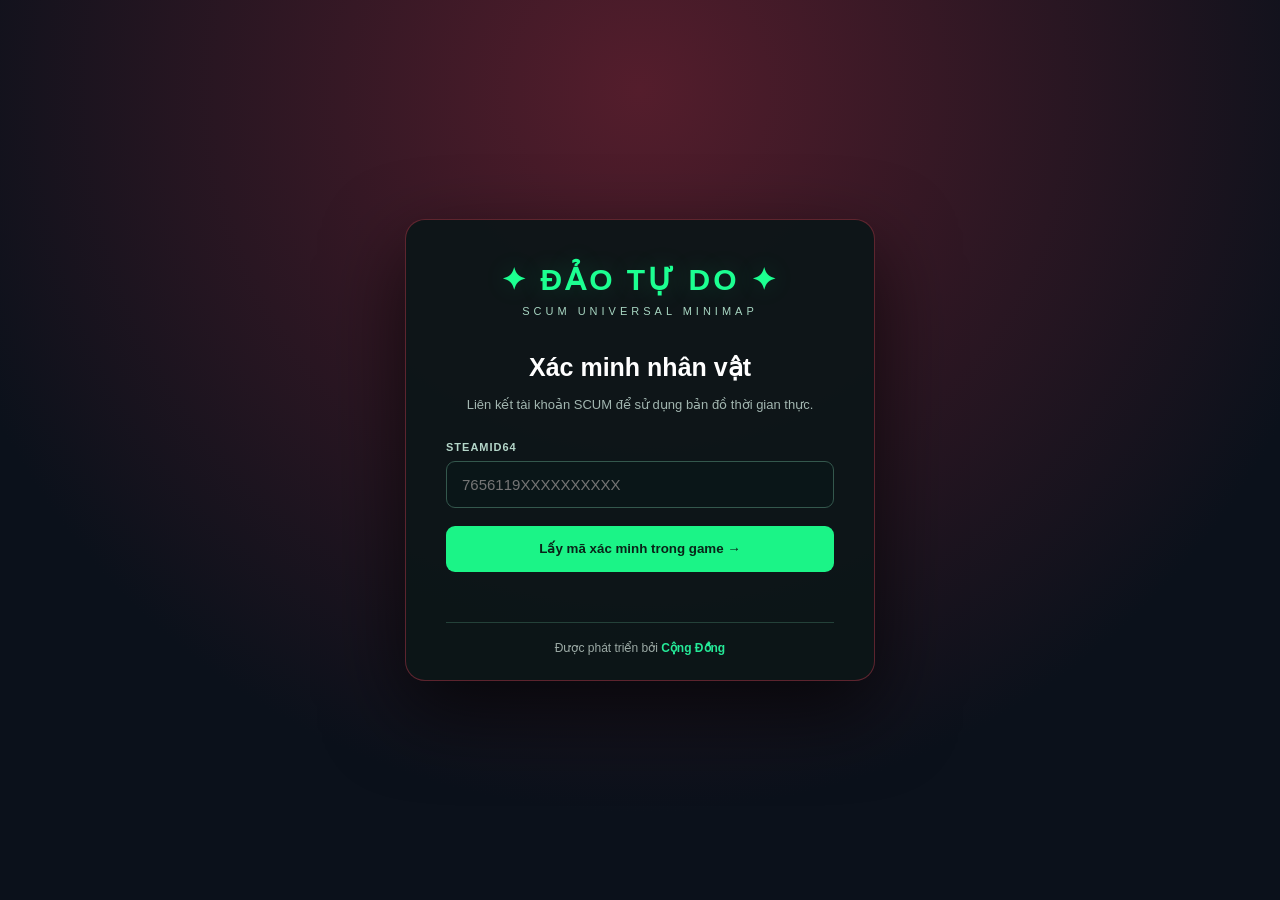
<file: src/index.html>
<!DOCTYPE html>
<html lang="de">
<head>
  <meta charset="UTF-8">
  <meta name="viewport" content="width=device-width, initial-scale=1.0">
  <meta http-equiv="Cache-Control" content="no-store">
  <title>Đảo Tự Do — SCUM MiniMap</title>
  <link rel="icon" type="image/png" href="[data-uri]">
  <link rel="stylesheet" href="lib/leaflet.css">
  <link rel="stylesheet" href="lib/MarkerCluster.css">
  <link rel="stylesheet" href="lib/MarkerCluster.Default.css">
  <link rel="stylesheet" href="style.css">
  <link rel="stylesheet" href="dao-auth.css">
  <link rel="stylesheet" href="dao-v2.css">
  <link rel="stylesheet" href="td-dashboard.css">
<link rel="stylesheet" href="v3.css?v=321">
</head>
<body>
  <div id="daoAuth" class="dao-auth">
    <div class="dao-auth-card">
      <div class="dao-emblem">✦ ĐẢO TỰ DO ✦</div>
      <div class="dao-subtitle">SCUM UNIVERSAL MINIMAP</div>
      <h1>Xác minh nhân vật</h1>
      <p class="dao-description">Liên kết tài khoản SCUM để sử dụng bản đồ thời gian thực.</p>
      <form id="daoRequestForm">
        <label for="daoSteamId">STEAMID64</label>
        <input id="daoSteamId" inputmode="numeric" maxlength="17" autocomplete="off" placeholder="7656119XXXXXXXXXX" required>
        <button id="daoRequestBtn" type="submit">Lấy mã xác minh trong game →</button>
      </form>
      <form id="daoVerifyForm" hidden>
        <div class="dao-hud-hint">Mã 6 số đã được gửi lên HUD trong SCUM. Mã có hiệu lực 5 phút.</div>
        <label for="daoCode">MÃ XÁC MINH</label>
        <input id="daoCode" inputmode="numeric" maxlength="6" pattern="[0-9]{6}" autocomplete="one-time-code" placeholder="••••••" required>
        <button id="daoVerifyBtn" type="submit">Xác minh & mở MiniMap →</button>
        <button type="button" id="daoBackBtn" class="dao-secondary">Quay lại</button>
      </form>
      <p id="daoAuthMessage" class="dao-message" role="status" aria-live="polite"></p>
      <div class="dao-credit">Được phát triển bởi <strong>Cộng Đồng</strong></div>
    </div>
  </div>
  <div id="sidebar">
    <div class="td-brand"><div class="td-brand-mark">◈</div><div><strong>ĐẢO TỰ DO</strong><small>SCUM COMMUNITY</small></div></div>
    <nav class="td-navigation" aria-label="Điều hướng chính">
      <button data-td-page="home">⌂ <span>Trang chủ</span></button>
      <button data-td-page="server">▤ <span>Thông tin server</span></button>
      <button data-td-page="minimap" class="active">▣ <span>MiniMap</span></button>
      <button data-td-page="waypoint">♧ <span>Waypoint</span></button>
      <button data-td-page="guide">▤ <span>Cẩm nang SCUM</span></button>
      <button data-td-page="settings">⚙ <span>Cài đặt chung</span></button>
    </nav>
    <div class="td-sidebar-spacer"></div>
    <button class="td-legacy-toggle" id="tdLegacyToggle">☷ Công cụ bản đồ nâng cao</button>
    <div id="tdLegacyControls">
    <div class="sidebar-title">
      <span class="brand">ĐẢO TỰ DO</span>
      <span id="versionBadge" class="version-badge">v0.7.8</span>
      <a id="updateLink" class="update-link" href="#" style="display:none" data-i18n="update.available">Update verfügbar</a>
    </div>

    <div class="status-row">
      <div id="status" data-i18n="status.ready">Bereit</div>
      <button id="toggleCoordsBtn" class="icon-btn active" title="X/Y Koordinaten anzeigen/ausblenden">XY</button>
    </div>
    <div class="scum-status-row">
      <div id="scumStatus" class="scum-status running">SCUM läuft</div>
      <button id="scumWindowPickerBtn" class="icon-btn" title="SCUM-Fenster manuell wählen (Debug)"><svg viewBox="0 0 24 24" width="12" height="12" fill="none" stroke="currentColor" stroke-width="2" stroke-linecap="round" stroke-linejoin="round"><rect x="3" y="3" width="18" height="18" rx="2" ry="2"/><line x1="3" y1="9" x2="21" y2="9"/></svg></button>
    </div>
    <div id="toast" class="toast"></div>

    <div class="section">
      <div class="section-header collapsible" id="livemapSectionHeader">
        <h3><svg class="collapse-chevron" viewBox="0 0 24 24" width="12" height="12" fill="none" stroke="currentColor" stroke-width="2" stroke-linecap="round" stroke-linejoin="round"><polyline points="6 9 12 15 18 9"/></svg><span class="section-title-icon"><svg viewBox="0 0 24 24" width="13" height="13" fill="none" stroke="currentColor" stroke-width="2" stroke-linecap="round" stroke-linejoin="round"><rect x="2" y="3" width="20" height="14" rx="2" ry="2"/><line x1="8" y1="21" x2="16" y2="21"/><line x1="12" y1="17" x2="12" y2="21"/></svg></span> <span data-i18n="sidebar.livemap">Live-Map / Overlay</span></h3>
      </div>
      <div id="livemapSectionBody">
      <div class="button-row">
        <button id="toggleLiveTracking" style="width:100%" data-i18n="live_tracking.start">Live-Tracking starten</button>
        <div id="trackingPauseState" class="tracking-state is-idle">Gestoppt · F8 startet</div>
      </div>
      <div class="button-row">
        <button id="openOverlay" data-i18n="overlay.open" data-i18n-title="overlay.open" title="Overlay öffnen">Overlay öffnen</button>
      </div>
      <div style="height:6px"></div>
      <div class="button-row overlay-actions">
        <button id="lockOverlay" class="unlocked" data-i18n-title="overlay.lock" title="Overlay sperren / Klick-durch"><svg viewBox="0 0 24 24" width="16" height="16" fill="none" stroke="currentColor" stroke-width="2" stroke-linecap="round" stroke-linejoin="round"><rect x="3" y="11" width="18" height="11" rx="2" ry="2"/><path d="M7 11V7a5 5 0 0 1 9.9-1"/></svg></button>
        <button id="closeOverlay" data-i18n-title="overlay.close" title="Overlay schließen"><svg viewBox="0 0 24 24" width="14" height="14" fill="none" stroke="currentColor" stroke-width="2" stroke-linecap="round" stroke-linejoin="round"><line x1="18" y1="6" x2="6" y2="18"/><line x1="6" y1="6" x2="18" y2="18"/></svg></button>
        <button id="resetOverlayPosition" data-i18n-title="overlay.reset_position" title="Overlay-Position zurücksetzen"><svg viewBox="0 0 24 24" width="14" height="14" fill="none" stroke="currentColor" stroke-width="2" stroke-linecap="round" stroke-linejoin="round"><polyline points="1 4 1 10 7 10"/><path d="M3.51 15a9 9 0 1 0 2.13-9.36L1 10"/></svg></button>
      </div>
      <div style="height:6px"></div>
      <label class="url-label" data-i18n="livemap.url_label">URL für OBS/Browser:</label>
      <div class="url-row">
        <input id="livemapUrl" type="text" value="" readonly>
        <button id="copyLivemapUrl" data-i18n-title="livemap.copy_url" title="URL kopieren"><svg viewBox="0 0 24 24" width="14" height="14" fill="none" stroke="currentColor" stroke-width="2" stroke-linecap="round" stroke-linejoin="round"><rect x="9" y="9" width="13" height="13" rx="2" ry="2"/><path d="M5 15H4a2 2 0 0 1-2-2V4a2 2 0 0 1 2-2h9a2 2 0 0 1 2 2v1"/></svg></button>
      </div>
      <div style="height:6px"></div>
      <div class="button-row">
        <button id="downloadHiresBtn" data-i18n-title="map.hires_tiles_title" title="Hochauflösende Karten-Tiles herunterladen"><svg id="hiresBtnIcon" viewBox="0 0 24 24" width="14" height="14" fill="none" stroke="currentColor" stroke-width="2" stroke-linecap="round" stroke-linejoin="round"><path d="M21 15v4a2 2 0 0 1-2 2H5a2 2 0 0 1-2-2v-4"/><polyline points="7 10 12 15 17 10"/><line x1="12" y1="15" x2="12" y2="3"/></svg> <span id="hiresBtnText" data-i18n="map.hires_tiles">Hi-Res Tiles</span></button>
      </div>
      <div id="hiresStatus" style="font-size:11px;color:#888;margin-top:4px"></div>
      <div id="hiresProgressBar" class="progress-bar" style="display:none">
        <div id="hiresProgressFill" class="progress-fill"></div>
      </div>
      </div>
    </div>

    <div class="section">
      <div class="section-header collapsible" id="routesSectionHeader">
        <h3><svg class="collapse-chevron" viewBox="0 0 24 24" width="12" height="12" fill="none" stroke="currentColor" stroke-width="2" stroke-linecap="round" stroke-linejoin="round"><polyline points="6 9 12 15 18 9"/></svg><span class="section-title-icon"><svg viewBox="0 0 24 24" width="13" height="13" fill="none" stroke="currentColor" stroke-width="2" stroke-linecap="round" stroke-linejoin="round"><circle cx="6" cy="19" r="3"/><circle cx="18" cy="5" r="3"/><path d="M9 19c6 0 3-14 9-14"/></svg></span> <span data-i18n="sidebar.routes">Routen</span></h3>
      </div>
      <div id="routesSectionBody">
        <div class="poi-add-buttons">
          <button id="addRouteBtn" data-i18n="routes.new" data-i18n-title="routes.new" title="Neue Route"><svg viewBox="0 0 24 24" width="14" height="14" fill="none" stroke="currentColor" stroke-width="2" stroke-linecap="round" stroke-linejoin="round"><line x1="12" y1="5" x2="12" y2="19"/><line x1="5" y1="12" x2="19" y2="12"/></svg> <span data-i18n="routes.new">Neue Route</span></button>
        </div>
        <div id="routeList"></div>
      </div>
    </div>

    <div class="section">
      <div class="section-header collapsible" id="poisSectionHeader">
        <h3><svg class="collapse-chevron" viewBox="0 0 24 24" width="12" height="12" fill="none" stroke="currentColor" stroke-width="2" stroke-linecap="round" stroke-linejoin="round"><polyline points="6 9 12 15 18 9"/></svg><span class="section-title-icon"><svg viewBox="0 0 24 24" width="13" height="13" fill="none" stroke="currentColor" stroke-width="2" stroke-linecap="round" stroke-linejoin="round"><path d="M21 10c0 7-9 13-9 13s-9-6-9-13a9 9 0 1 1 18 0z"/><circle cx="12" cy="10" r="3"/></svg></span> <span data-i18n="sidebar.pois">POIs</span></h3>
      </div>
      <div id="poisSectionBody">
      <div class="poi-filter-row">
        <input id="poiSearchInput" type="search" autocomplete="off" data-i18n-placeholder="poi.search_placeholder" placeholder="Name oder Kategorie suchen" title="POIs nach Name oder Kategorie filtern">
        <select id="poiCategoryFilter"><option value="" data-i18n="poi.all_categories">Alle Kategorien</option></select>
      </div>
      <div class="poi-add-buttons">
        <button id="addPoiFromLocation" data-i18n-title="poi.from_location_title" title="Aktuelle Position als POI"><svg viewBox="0 0 24 24" width="14" height="14" fill="none" stroke="currentColor" stroke-width="2" stroke-linecap="round" stroke-linejoin="round"><circle cx="12" cy="12" r="3"/><line x1="12" y1="2" x2="12" y2="6"/><line x1="12" y1="18" x2="12" y2="22"/><line x1="2" y1="12" x2="6" y2="12"/><line x1="18" y1="12" x2="22" y2="12"/></svg> <span data-i18n="poi.from_location">Position</span></button>
        <button id="addPoiFromClipboard" data-i18n-title="poi.import_title" title="POI aus Zwischenablage importieren"><svg viewBox="0 0 24 24" width="14" height="14" fill="none" stroke="currentColor" stroke-width="2" stroke-linecap="round" stroke-linejoin="round"><rect x="9" y="9" width="13" height="13" rx="2" ry="2"/><path d="M5 15H4a2 2 0 0 1-2-2V4a2 2 0 0 1 2-2h9a2 2 0 0 1 2 2v1"/></svg> <span data-i18n="poi.import">Import</span></button>
      </div>
      <p class="hint" data-i18n="poi.right_click_hint">Oder Rechtsklick auf die Karte.</p>
      <div id="poiList"></div>
      </div>
    </div>
    </div>
  </div>

  <div id="mapShell">
    <main id="tdDashboard" class="td-dashboard">
      <header class="td-header"><div class="td-header-title"><div class="td-shield">◈</div><div><div class="td-kicker">SCUM · MINIMAP</div><h1 id="tdPageTitle">Cấu hình MiniMap</h1><p>Bản đồ sinh tồn theo thời gian thực · Định vị · Waypoint · POI</p></div></div><div class="td-server"><span class="td-online">●</span> Server Đảo Tự Do <small>Đã kết nối Launcher</small></div></header>
      <div class="td-workspace" id="tdMinimapPage">
        <section class="td-primary">
          <div class="td-tabs"><button data-td-tab="display" class="active">▣ Hiển thị</button><button data-td-tab="features">⚙ Tính năng</button><button data-td-tab="pois">♧ Địa điểm (POI)</button><button data-td-tab="advanced">⚙ Nâng cao</button></div>
          <div class="td-tab-content" data-td-panel="display">
            <div class="td-card"><div class="td-card-head"><div><h2>▣ Tổng quan</h2><p>Bật MiniMap và tùy chỉnh cách hiển thị trong game.</p></div><label class="td-switch"><input id="tdEnabled" type="checkbox" checked><span></span><b>Bật MiniMap</b></label></div>
              <div class="td-sliders"><label>Kích thước <output id="tdSizeValue">260 px</output><input id="tdSize" type="range" min="200" max="600" step="10" value="260"></label><label>Độ trong suốt <output id="tdOpacityValue">92%</output><input id="tdOpacity" type="range" min="20" max="100" value="92"></label><label>Bán kính nhìn <output id="tdRadiusValue">600 m</output><input id="tdRadius" type="range" min="100" max="2000" step="50" value="600"></label></div>
            </div>
            <div class="td-card"><div class="td-card-head"><div><h2>◇ Hình dạng & hiển thị</h2><p>Tùy chỉnh giao diện phù hợp phong cách chơi.</p></div></div><div class="td-shapes"><button data-td-shape="circle" class="active"><i class="td-shape-circle"></i>Hình tròn</button><button data-td-shape="square"><i class="td-shape-square"></i>Hình vuông</button><button data-td-shape="rounded"><i class="td-shape-rounded"></i>Bo góc</button></div></div>
            <div class="td-card"><div class="td-card-head"><div><h2>♧ Hành vi trong game</h2><p>Tối ưu trải nghiệm, không cản trở thao tác.</p></div></div><div class="td-toggle-grid"><label><input id="tdClickThrough" type="checkbox" checked><span>Cho chuột xuyên qua MiniMap<small>Không chặn chuột khi chơi game</small></span></label><label><input id="tdRotate" type="checkbox"><span>Xoay theo hướng nhìn<small>Sử dụng yaw từ API SCUM</small></span></label><label><input id="tdAutoHide" type="checkbox" disabled><span>Tự ẩn khi mở kho đồ<small>Cần tín hiệu trạng thái UI từ SCUM</small></span></label><label><input id="tdGrid" type="checkbox" checked><span>Hiện lưới sector<small>Hiển thị khu vực bản đồ</small></span></label><label><input id="tdAlwaysTop" type="checkbox" checked disabled><span>Ghim trên cùng<small>Được bật ở cửa sổ overlay</small></span></label><label><input id="tdQuickInfo" type="checkbox" checked><span>Thông tin nhanh<small>Tọa độ và trạng thái vị trí</small></span></label></div></div>
          </div>
          <div class="td-tab-content" data-td-panel="features" hidden><div class="td-card"><h2>Tính năng khi chơi</h2><p>Chế độ an toàn mặc định là chuột đi xuyên qua MiniMap. Chọn “Cho phép kéo” để di chuyển overlay, sau đó khóa lại.</p><div class="td-action-row"><button id="tdUnlock">Cho phép kéo MiniMap</button><button id="tdLock" class="td-accent">Khóa chuột xuyên qua</button></div><p class="td-muted">Tự ẩn khi mở kho đồ chưa thể bật chính xác nếu game không cung cấp trạng thái menu. Dùng nút Ẩn/Hiện thủ công.</p><button id="tdToggleOverlay">Ẩn / Hiện overlay</button></div></div>
          <div class="td-tab-content" data-td-panel="pois" hidden><div class="td-card"><h2>Địa điểm & POI</h2><p>Dùng các nhóm POI đã có trong bản đồ gốc. Chọn “Mở bản đồ lớn” để lọc và đặt waypoint trên bản đồ.</p><button class="td-accent" data-td-action="map">Mở bản đồ & POI</button><p class="td-muted">Chưa nhập danh sách tên địa điểm mới: không tạo POI giả.</p></div></div>
          <div class="td-tab-content" data-td-panel="advanced" hidden><div class="td-card"><h2>Cấu hình nâng cao</h2><p>Điều chỉnh các thiết lập kỹ thuật của Launcher hiện có.</p><div class="td-action-row"><button id="tdOriginalSettings">Mở cài đặt gốc</button><button id="tdResetOverlay">Đặt lại vị trí overlay</button><button data-td-action="map">Mở bản đồ lớn</button></div><p class="td-muted">F8/F9/M trong bản thiết kế là gợi ý, không tự nhận là phím nóng đang hoạt động. Hãy thiết lập trong phần cài đặt gốc.</p></div></div>
        </section>
        <aside class="td-aside"><div class="td-card td-preview-card"><div class="td-preview" id="tdPreview"><div class="td-compass"><span>N</span><span>E</span><span>S</span><span>W</span><b id="tdPreviewArrow">➤</b></div></div><div class="td-preview-label">Xem trước MiniMap · ảnh nền SCUM</div></div><div class="td-card"><h2>⌨ Điều khiển nhanh</h2><div class="td-shortcut"><span>Mở bản đồ lớn</span><button data-td-action="map">Mở</button></div><div class="td-shortcut"><span>Bật MiniMap</span><button id="tdAsideOpen">Bật</button></div><div class="td-shortcut"><span>Khóa / mở khóa chuột</span><button id="tdAsideLock">Khóa</button></div><div class="td-shortcut"><span>Chỉnh phím nóng</span><button id="tdAsideSettings">Cài đặt</button></div></div><div class="td-action-row td-bottom-actions"><button class="td-accent" data-td-action="map">▣ Mở bản đồ lớn</button><button id="tdAsideWaypoint">♧ Waypoint</button></div></aside>
      </div>
      <section class="td-alt-page" id="tdAltPage" hidden><div class="td-card"><h2 id="tdAltHeading">Bản đồ</h2><p id="tdAltDescription"></p><button class="td-accent" data-td-action="map">Mở bản đồ lớn</button><button data-td-page="minimap">Quay lại MiniMap</button></div></section>
      <footer class="td-footer">ĐẢO TỰ DO · Phát triển bởi Cộng Đồng <span id="tdFeedback" role="status"></span></footer>
    </main>
    <div class="dao-topbar">
      <div><div class="dao-eyebrow">SCUM • MINIMAP / TACTICAL NAVIGATION</div><h1>Bản đồ & MiniMap</h1><p>Định vị thời gian thực · Waypoint · POI · Điều hướng</p></div>
      <div class="dao-top-actions"><span class="dao-live"><span class="dao-dot"></span> ĐẢO TỰ DO</span><button id="daoOpenSettings" type="button">⚙ Cấu hình</button><button id="daoOpenOverlay" type="button">◉ Mở MiniMap</button></div>
    </div>
    <div id="map"></div>
    <div id="mapControls">
      <button id="mapZoomOut" data-i18n-title="map.zoom.out" title="Herauszoomen"><svg viewBox="0 0 24 24" width="14" height="14" fill="none" stroke="currentColor" stroke-width="2" stroke-linecap="round" stroke-linejoin="round"><line x1="5" y1="12" x2="19" y2="12"/></svg></button>
      <span id="mapZoomLabel">100%</span>
      <button id="mapZoomIn" data-i18n-title="map.zoom.in" title="Hineinzoomen">+</button>
      <button id="mapFollowBtn" data-i18n-title="map.follow" title="Aktueller Position folgen"><svg viewBox="0 0 24 24" width="14" height="14" fill="none" stroke="currentColor" stroke-width="2" stroke-linecap="round" stroke-linejoin="round"><circle cx="12" cy="12" r="3"/><circle cx="12" cy="12" r="7" stroke-dasharray="2,3"/></svg></button>
      <button id="mapCenterBtn" data-i18n-title="map.center" title="Auf aktuelle Position zentrieren"><svg viewBox="0 0 24 24" width="14" height="14" fill="none" stroke="currentColor" stroke-width="2" stroke-linecap="round" stroke-linejoin="round"><circle cx="12" cy="12" r="3"/><line x1="12" y1="2" x2="12" y2="6"/><line x1="12" y1="18" x2="12" y2="22"/><line x1="2" y1="12" x2="6" y2="12"/><line x1="18" y1="12" x2="22" y2="12"/></svg></button>
      <button id="mapFitBtn" data-i18n-title="map.fit" title="Gesamte Karte anzeigen"><svg viewBox="0 0 24 24" width="14" height="14" fill="none" stroke="currentColor" stroke-width="2" stroke-linecap="round" stroke-linejoin="round"><polyline points="4 14 4 20 10 20"/><polyline points="20 10 20 4 14 4"/><line x1="14" y1="10" x2="21" y2="3"/><line x1="3" y1="21" x2="10" y2="14"/></svg></button>
      <button id="mapClusterToggle" data-i18n-title="map.cluster" title="POI-Clustering an/aus"><svg viewBox="0 0 24 24" width="14" height="14" fill="none" stroke="currentColor" stroke-width="2" stroke-linecap="round" stroke-linejoin="round"><circle cx="12" cy="12" r="3"/><circle cx="5" cy="5" r="2"/><circle cx="19" cy="5" r="2"/><circle cx="5" cy="19" r="2"/><circle cx="19" cy="19" r="2"/></svg></button>
      <button id="mapMeasureBtn" data-i18n-title="map.measure" title="Messmodus an/aus">M</button>
      <button id="mapNavBtn" data-i18n-title="map.navigation" title="Navigation an/aus">N</button>
      <button id="mapRouteBtn" data-i18n-title="map.route_mode" title="Routenmodus an/aus">R</button>
    </div>

    <div id="navPanel" class="nav-panel">
      <h3 data-i18n="nav.title">Navigation</h3>
      <div class="nav-mode-tabs">
        <button id="navModeRoute" class="active" data-i18n="nav.tab.route">Route</button>
        <button id="navModeNav" data-i18n="nav.tab.navigation">Navigation</button>
      </div>
      <div class="nav-row" id="navStartRow"><label data-i18n="nav.start">Start</label><span id="navStart">– Rechtsklick setzen</span></div>
      <div class="nav-row"><label data-i18n="nav.end">Ziel</label><span id="navEnd">– Rechtsklick setzen</span></div>
      <div class="nav-btns">
        <button id="navCalcBtn" class="primary" data-i18n="nav.calculate">Route berechnen</button>
        <button id="navClearBtn" class="danger" data-i18n="nav.clear">Löschen</button>
      </div>
      <div class="nav-btns" style="margin-top:4px">
        <button id="navFollowBtn" class="follow-btn" style="grid-column:1/3" data-i18n="nav.follow">Follow: Spieler-Tracking</button>
      </div>
      <div class="nav-info" id="navInfo"></div>
      <div class="nav-progress" id="navProgress"></div>
    </div>

    <button id="settingsToggle" class="settings-toggle" data-i18n-title="settings.title" title="Einstellungen"><svg viewBox="0 0 24 24" width="16" height="16" fill="none" stroke="currentColor" stroke-width="2" stroke-linecap="round" stroke-linejoin="round"><circle cx="12" cy="12" r="3"></circle><path d="M19.4 15a1.65 1.65 0 0 0 .33 1.82l.06.06a2 2 0 0 1 0 2.83 2 2 0 0 1-2.83 0l-.06-.06a1.65 1.65 0 0 0-1.82-.33 1.65 1.65 0 0 0-1 1.51V21a2 2 0 0 1-2 2 2 2 0 0 1-2-2v-.09A1.65 1.65 0 0 0 9 19.4a1.65 1.65 0 0 0-1.82.33l-.06.06a2 2 0 0 1-2.83 0 2 2 0 0 1 0-2.83l.06-.06a1.65 1.65 0 0 0 .33-1.82 1.65 1.65 0 0 0-1.51-1H3a2 2 0 0 1-2-2 2 2 0 0 1 2-2h.09A1.65 1.65 0 0 0 4.6 9a1.65 1.65 0 0 0-.33-1.82l-.06-.06a2 2 0 0 1 0-2.83 2 2 0 0 1 2.83 0l.06.06a1.65 1.65 0 0 0 1.82.33H9a1.65 1.65 0 0 0 1-1.51V3a2 2 0 0 1 2-2 2 2 0 0 1 2 2v.09a1.65 1.65 0 0 0 1 1.51 1.65 1.65 0 0 0 1.82-.33l.06-.06a2 2 0 0 1 2.83 0 2 2 0 0 1 0 2.83l-.06.06a1.65 1.65 0 0 0-.33 1.82V9a1.65 1.65 0 0 0 1.51 1H21a2 2 0 0 1 2 2 2 2 0 0 1-2 2h-.09a1.65 1.65 0 0 0-1.51 1z"></path></svg></button>

    <div id="settingsPanel" class="settings-panel">
      <div class="settings-header">
        <h3 data-i18n="settings.title">Einstellungen</h3>
        <button id="settingsClose" class="icon-btn" data-i18n-title="settings.close" title="Schließen">X</button>
      </div>
      <div class="settings-body">
        <div class="settings-section">
          <h4 data-i18n="settings.section.tracking">Tracking</h4>
          <label class="settings-label" data-i18n-title="settings.tracking_interval">
            <span data-i18n="settings.tracking_interval">Update-Intervall (Sekunden)</span>
            <input id="settingsTrackingInterval" type="number" min="1" max="300" value="10">
          </label>
          <label class="settings-label check"><input id="settingsAutoStartTracking" type="checkbox"> <span data-i18n="settings.auto_start_tracking">Live-Tracking beim Start automatisch starten</span></label>
        </div>
        <div class="settings-section">
          <h4 data-i18n="settings.section.overlay">Overlay</h4>
          <label class="settings-label check"><input id="settingsAutoOpenOverlay" type="checkbox"> <span data-i18n="settings.auto_open_overlay">Overlay beim Start automatisch öffnen</span></label>
          <label class="settings-label check"><input id="settingsAutoLockOverlay" type="checkbox"> <span data-i18n="settings.auto_lock_overlay">Overlay automatisch sperren (Klick-durch)</span></label>
        </div>
        <div class="settings-section">
          <h4 data-i18n="settings.section.navigation">Navigation</h4>
          <label class="settings-label" data-i18n-title="settings.route_color">
            <span data-i18n="settings.route_color">Routen-Farbe</span>
            <div class="color-input-row">
              <input id="settingsNavRouteColor" type="color" value="#00ffcc" data-default="#00ffcc" style="flex:1; height:32px; background:#222; border:1px solid #444; border-radius:4px; cursor:pointer;">
              <button id="settingsResetNavRouteColor" type="button" class="reset-color-btn" data-i18n-title="settings.reset_color" title="Zurücksetzen">↺</button>
            </div>
          </label>
        </div>
        <div class="settings-section">
          <h4 data-i18n="settings.section.poi">Auto-POI</h4>
          <p class="settings-hint" data-i18n="settings.auto_poi_hint">Der Auto-POI-Hotkey macht automatisch einen Screenshot, setzt einen POI an deiner aktuellen Position und speichert ihn. Hier legst du Kategorie, Namenspräfix und Farbe fest.</p>
          <div class="settings-row">
            <label class="settings-label" data-i18n="settings.poi_hotkey">POI-Hotkey</label>
            <div class="hotkey-input-row">
              <input id="settingsPoiHotkey" type="text" readonly value="F9">
              <button id="settingsRecordPoiHotkey" type="button" data-i18n="settings.record_hotkey">Aufzeichnen</button>
            </div>
          </div>
          <label class="settings-label check"><input id="settingsAutoPoiUseSector" type="checkbox" checked> <span data-i18n="settings.auto_poi_use_sector">Sektorkategorie verwenden</span></label>
          <label class="settings-label" data-i18n-title="settings.auto_poi_category">
            <span data-i18n="settings.auto_poi_category">Eigene Kategorie</span>
            <input id="settingsAutoPoiCategory" type="text" data-i18n-placeholder="settings.auto_poi_category_placeholder" placeholder="z. B. Auto-POI" style="width:100%; margin-top:6px;">
          </label>
          <label class="settings-label" data-i18n-title="settings.auto_poi_prefix">
            <span data-i18n="settings.auto_poi_prefix">Namenspräfix</span>
            <input id="settingsAutoPoiPrefix" type="text" value="POI" style="width:100%; margin-top:6px;">
          </label>
          <label class="settings-label" data-i18n-title="settings.auto_poi_color">
            <span data-i18n="settings.auto_poi_color">Auto-POI-Farbe</span>
            <div class="color-input-row">
              <input id="settingsAutoPoiColor" type="color" value="#ff8800" data-default="#ff8800" style="flex:1; height:32px; background:#222; border:1px solid #444; border-radius:4px; cursor:pointer;">
              <button id="settingsResetAutoPoiColor" type="button" class="reset-color-btn" data-i18n-title="settings.reset_color" title="Zurücksetzen">↺</button>
            </div>
          </label>
        </div>
        <div class="settings-section">
          <h4 data-i18n="settings.section.hotkeys">Hotkeys</h4>
          <div class="settings-row">
            <label class="settings-label" data-i18n="settings.pause_hotkey">Pause-Hotkey</label>
            <div class="hotkey-input-row">
              <input id="settingsPauseHotkey" type="text" readonly value="F8">
              <button id="settingsRecordPauseHotkey" type="button" data-i18n="settings.record_hotkey">Aufzeichnen</button>
            </div>
            <p class="settings-hint" data-i18n="settings.pause_hotkey_hint">Pausiert und setzt das Live-Tracking fort. Während der Pause geht kein Strg+C an SCUM, die Route bleibt erhalten. Standard: F8.</p>
          </div>
          <div class="settings-row">
            <label class="settings-label" data-i18n="settings.bigmap_hotkey">Bigmap-Hotkey</label>
            <div class="hotkey-input-row">
              <input id="settingsBigmapHotkey" type="text" readonly value="AltGr+M">
              <button id="settingsRecordBigmapHotkey" type="button" data-i18n="settings.record_hotkey">Aufzeichnen</button>
            </div>
          </div>
        </div>
        <div class="settings-section">
          <h4 data-i18n="settings.section.language">Sprache</h4>
          <label class="settings-label" data-i18n-title="settings.language">
            <span data-i18n="settings.language">Anzeigesprache</span>
            <select id="settingsLanguage" style="width:100%; margin-top:6px; padding:6px; background:#222; border:1px solid #444; border-radius:4px; color:#e2e2e2;">
            </select>
          </label>
          <button id="languagePacksBtn" type="button" style="width:100%; margin-top:8px" data-i18n="language_packs.manage">Weitere Sprachpakete</button>
        </div>
        <div class="settings-section">
          <h4 data-i18n="settings.section.backup">Backup</h4>
          <p class="settings-hint" data-i18n="settings.backup_hint">Routen, POIs und Einstellungen jeweils einzeln als Datei sichern oder aus einer Backup-Datei wiederherstellen. Zusätzlich legt die App beim Start und spätestens alle 10 Minuten nach Änderungen automatisch eine Kopie von scum_walker_data.json an und behält die letzten 5 Stände.</p>
          <div class="settings-row backup-row-pois">
            <div class="backup-line">
              <span class="backup-label" data-i18n="settings.backup.routes">Routen</span>
              <select id="backupRouteSelect" data-i18n-title="settings.backup.select_route" title="Route für den Export wählen"><option value="" data-i18n="settings.backup.all_routes">Alle Routen</option></select>
            </div>
            <div class="backup-line">
              <span class="backup-label"></span>
              <div class="backup-buttons">
                <button id="backupExportRoutes" type="button" data-i18n="settings.backup.export" data-i18n-title="settings.backup.export_routes" title="Routen exportieren">Exportieren</button>
                <button id="backupImportRoutes" type="button" data-i18n="settings.backup.import" data-i18n-title="settings.backup.import_routes" title="Routen importieren">Importieren</button>
              </div>
            </div>
          </div>
          <div class="settings-row backup-row-pois">
            <div class="backup-line">
              <span class="backup-label" data-i18n="settings.backup.pois">POIs</span>
              <select id="backupPoiCategorySelect" data-i18n-title="settings.backup.select_category" title="Kategorie für den Export wählen"><option value="" data-i18n="settings.backup.all_categories">Alle Kategorien</option></select>
            </div>
            <div class="backup-line">
              <span class="backup-label"></span>
              <label class="backup-checkbox" data-i18n-title="settings.backup.with_images_title" title="POI-Screenshots mit exportieren (ZIP-Datei)">
                <input type="checkbox" id="backupPoiIncludeImages">
                <span data-i18n="settings.backup.with_images">mit Bildern</span>
              </label>
            </div>
            <div class="backup-line">
              <span class="backup-label"></span>
              <div class="backup-buttons">
                <button id="backupExportPois" type="button" data-i18n="settings.backup.export" data-i18n-title="settings.backup.export_pois" title="POIs (ggf. nur gewählte Kategorie) exportieren">Exportieren</button>
                <button id="backupImportPois" type="button" data-i18n="settings.backup.import" data-i18n-title="settings.backup.import_pois" title="POIs importieren (JSON oder ZIP)">Importieren</button>
              </div>
            </div>
          </div>
          <div class="settings-row backup-row">
            <span class="backup-label" data-i18n="settings.backup.settings">Einstellungen</span>
            <div class="backup-buttons">
              <button id="backupExportSettings" type="button" data-i18n="settings.backup.export" data-i18n-title="settings.backup.export_settings" title="Einstellungen exportieren">Exportieren</button>
              <button id="backupImportSettings" type="button" data-i18n="settings.backup.import" data-i18n-title="settings.backup.import_settings" title="Einstellungen importieren">Importieren</button>
            </div>
          </div>
          <div class="settings-row backup-row-pois">
            <div class="backup-line">
              <span class="backup-label" data-i18n="settings.backup.app">App Backup</span>
              <label class="backup-checkbox" data-i18n-title="settings.backup.with_poi_images_title" title="POI-Screenshots mit ins Backup packen (größere Datei)">
                <input type="checkbox" id="backupAppIncludeImages">
                <span data-i18n="settings.backup.with_poi_images">mit POI-Bildern</span>
              </label>
            </div>
            <div class="backup-line">
              <span class="backup-label"></span>
              <div class="backup-buttons">
                <button id="backupExportApp" type="button" data-i18n="settings.backup.export" data-i18n-title="settings.backup.export_app" title="Komplettes App-Backup als ZIP exportieren">Exportieren</button>
                <button id="backupImportApp" type="button" data-i18n="settings.backup.import" data-i18n-title="settings.backup.import_app" title="App-Backup aus ZIP importieren (ersetzt alle Daten)">Importieren</button>
              </div>
            </div>
          </div>
          <div id="backupStatus" style="color:#888; font-size:12px; margin-top:6px;"></div>
        </div>
        <div class="settings-actions">
          <button id="settingsSave" class="primary" data-i18n="settings.save">Speichern</button>
          <span id="settingsSaveStatus" style="color:#888; font-size:12px; margin-left:8px;"></span>
        </div>
      </div>
    </div>

    <div id="languagePacksDialog" class="dialog">
      <div class="dialog-content language-packs-content">
        <div class="language-packs-header">
          <h3 data-i18n="language_packs.title">Sprachpakete</h3>
          <button id="languagePacksClose" class="language-packs-close" type="button" data-i18n-title="settings.close" title="Schließen"><svg viewBox="0 0 24 24" width="16" height="16" fill="none" stroke="currentColor" stroke-width="2" stroke-linecap="round"><line x1="5" y1="5" x2="19" y2="19"/><line x1="19" y1="5" x2="5" y2="19"/></svg></button>
        </div>
        <p class="language-packs-hint" data-i18n="language_packs.hint">Zusätzliche Sprachen herunterladen oder aktualisieren.</p>
        <div id="languagePacksList" class="language-packs-list"></div>
        <div id="languagePacksStatus" class="language-packs-status"></div>
      </div>
    </div>

    <div id="poiDialog" class="dialog">
      <div class="dialog-content">
        <h3 id="poiDialogTitle">POI hinzufügen</h3>
        <input type="text" id="poiLabel" data-i18n-placeholder="poi.name_placeholder" placeholder="Name" maxlength="64">
        <label for="poiCategorySelect" class="dialog-label" data-i18n="poi.category">Kategorie</label>
        <select id="poiCategorySelect"></select>
        <input type="text" id="poiCategoryInput" data-i18n-placeholder="poi.new_category_placeholder" placeholder="Neue Kategorie" style="display:none" maxlength="32">
        <div class="custom-color-row">
          <input type="color" id="poiColorPicker" value="#ff44d3">
        </div>
        <div id="poiColors" class="color-grid"></div>
        <div class="dialog-actions">
          <button id="poiCancel" data-i18n="poi.cancel">Abbrechen</button>
          <button id="poiSave" data-i18n="poi.save">Speichern</button>
        </div>
      </div>
    </div>
  </div>

  <div id="routeDialog" class="dialog">
    <div class="dialog-content">
      <h3>Neue Route</h3>
      <input type="text" id="routeNameInput" placeholder="Name der Route" maxlength="64">
      <div class="custom-color-row">
        <input type="color" id="routeColorPicker" value="#00ffcc">
      </div>
      <div id="routeColors" class="color-grid"></div>
      <div class="dialog-actions">
        <button id="routeCancel">Abbrechen</button>
        <button id="routeSave">Erstellen</button>
      </div>
    </div>
  </div>

  <div id="clipboardDialog" class="dialog">
    <div class="dialog-content">
      <h3>POI Import</h3>
      <p class="hint" style="margin-bottom:8px;">POI JSON, Marker-Array oder SCUM-Koordinaten einfügen:</p>
      <textarea id="clipboardInput" rows="6" placeholder='{"label":"Bunker","x":123456,"y":-789012,"color":"#ff44d3","category":"Bunker"}' style="width:100%;background:#1a1a1a;color:#ddd;border:1px solid #444;border-radius:4px;padding:8px;font-size:12px;font-family:monospace;resize:vertical;"></textarea>
      <div class="dialog-actions">
        <button id="clipboardPasteBtn" title="Inhalt aus Zwischenablage einfügen"><svg viewBox="0 0 24 24" width="14" height="14" fill="none" stroke="currentColor" stroke-width="2" stroke-linecap="round" stroke-linejoin="round"><rect x="9" y="9" width="13" height="13" rx="2" ry="2"/><path d="M5 15H4a2 2 0 0 1-2-2V4a2 2 0 0 1 2-2h9a2 2 0 0 1 2 2v1"/></svg> Einfügen</button>
        <button id="clipboardCancel">Abbrechen</button>
        <button id="clipboardParse">Importieren</button>
      </div>
    </div>
  </div>

  <div id="scumWindowPickerDialog" class="dialog">
    <div class="dialog-content">
      <h3>SCUM-Fenster manuell wählen</h3>
      <p class="hint" style="margin-bottom:8px;">Falls SCUM nicht automatisch erkannt wird, hier das richtige Fenster/Prozess auswählen.</p>
      <div id="scumWindowList" class="window-picker-list"></div>
      <div class="dialog-actions">
        <button id="scumWindowPickerAuto">Automatisch erkennen</button>
        <button id="scumWindowPickerClose">Schließen</button>
      </div>
    </div>
  </div>

  <div id="imageDialog" class="dialog">
    <div class="dialog-content image-dialog-content">
      <h3 id="imageDialogTitle">POI Bild</h3>
      <img id="imageDialogImg" alt="POI Bild">
      <div class="dialog-actions">
        <button id="imageDialogClose"><svg viewBox="0 0 24 24" width="14" height="14" fill="none" stroke="currentColor" stroke-width="2" stroke-linecap="round" stroke-linejoin="round"><line x1="18" y1="6" x2="6" y2="18"/><line x1="6" y1="6" x2="18" y2="18"/></svg></button>
      </div>
    </div>
  </div>

  <script src="lib/leaflet.js"></script>
  <script src="lib/leaflet.markercluster.js"></script>
  <script src="i18n/i18n.js?v=4"></script>
  <script src="navigation.js?v=1"></script>
  <script src="app.js?v=5"></script>
  <script src="dao-auth.js?v=1"></script>
  <script src="td-dashboard.js?v=31"></script>
<script src="v3.js?v=321"></script>
<script>
window.addEventListener('DOMContentLoaded', () => {
 document.getElementById('daoOpenSettings')?.addEventListener('click', () => document.getElementById('settingsToggle')?.click());
 document.getElementById('daoOpenOverlay')?.addEventListener('click', () => document.getElementById('openOverlay')?.click());
});
</script>
</body>
</html>
</file>
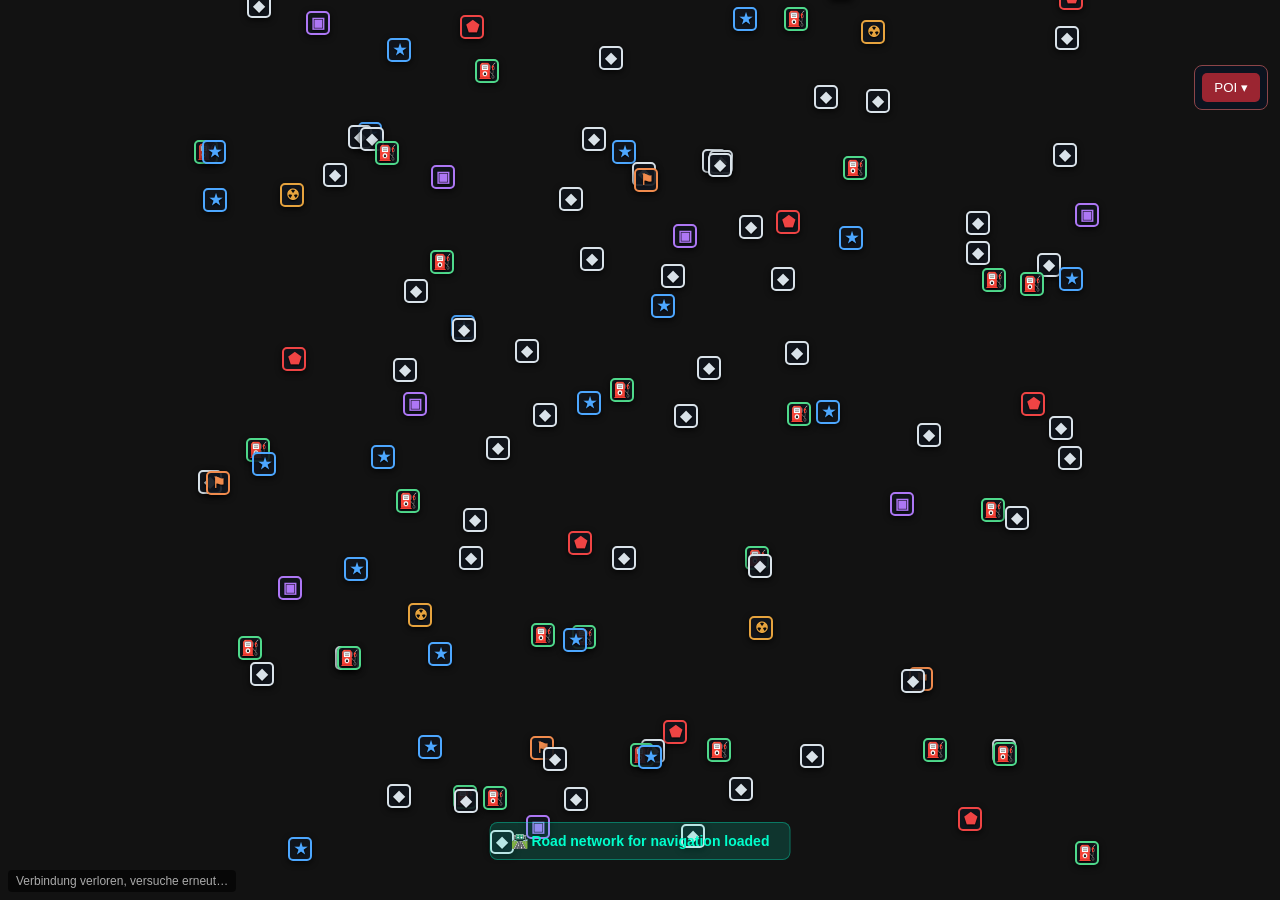
<file: src/livemap.html>
<!DOCTYPE html>
<html lang="de">
<head>
  <meta charset="UTF-8">
  <meta name="viewport" content="width=device-width, initial-scale=1.0">
  <meta http-equiv="Cache-Control" content="no-store">
  <title>SCUM Walker Live Map</title>
  <link rel="icon" type="image/png" href="[data-uri]">
  <link rel="stylesheet" href="lib/leaflet.css">
  <link rel="stylesheet" href="lib/MarkerCluster.css">
  <link rel="stylesheet" href="lib/MarkerCluster.Default.css">
  <link rel="stylesheet" href="livemap.css?v=32">
</head>
<body>
  <div id="dragHandle" title="Ziehen zum Verschieben">
    <span>SCUM Walker Overlay</span>
    <button id="overlayClose" title="Overlay schließen">×</button>
  </div>
  <div id="controls">
    <button id="zoomOut" title="Herauszoomen">−</button>
    <span id="zoomLabel">100%</span>
    <button id="zoomIn" title="Hineinzoomen">+</button>
    <button id="followBtn" title="Aktueller Position folgen">◎</button>
    <button id="centerBtn" title="Auf aktuelle Position zentrieren">⛯</button>
    <button id="fitBtn" title="Gesamte Karte anzeigen">⛶</button>
    <button id="toggleCoords" title="Koordinaten anzeigen/ausblenden">XY</button>
    <button id="toggleNav" title="Navigation an/aus" style="display:none">N</button>
    <button id="toggleCluster" title="POI-Clustering an/aus"><svg viewBox="0 0 24 24" width="14" height="14" fill="none" stroke="currentColor" stroke-width="2" stroke-linecap="round" stroke-linejoin="round"><circle cx="12" cy="12" r="3"/><circle cx="5" cy="5" r="2"/><circle cx="19" cy="5" r="2"/><circle cx="5" cy="19" r="2"/><circle cx="19" cy="19" r="2"/></svg></button>
  </div>
  <div id="mapShell">
    <div id="map"></div>
  </div>

  <div id="nav-panel">
    <h3>Navigation</h3>
    <div class="nav-mode-tabs">
      <button id="navModeRoute" class="active">Route</button>
      <button id="navModeNav">Navigation</button>
    </div>
    <div class="nav-row" id="navStartRow"><label>Start</label><span id="navStart">– Rechtsklick setzen</span></div>
    <div class="nav-row"><label>Ziel</label><span id="navEnd">– Rechtsklick setzen</span></div>
    <div class="nav-btns">
      <button id="navCalcBtn" class="primary">Route berechnen</button>
      <button id="navClearBtn" class="danger">Löschen</button>
    </div>
    <div class="nav-info" id="navInfo"></div>
    <div class="nav-progress" id="navProgress"></div>
  </div>

  <div id="status">Warte auf Daten...</div>
  <div id="toast" class="toast"></div>
  <div id="bigmapPoiModal" class="bigmap-modal-overlay" style="display:none;">
    <div class="bigmap-modal">
      <h3>POI hinzufügen</h3>
      <label>Name</label>
      <input type="text" id="bigmapPoiLabel" placeholder="POI Name..." autocomplete="off">
      <label>Kategorie</label>
      <select id="bigmapPoiCategory"></select>
      <input type="text" id="bigmapPoiNewCategory" placeholder="Neue Kategorie..." style="display:none; margin-top:4px;">
      <label>Farbe</label>
      <div id="bigmapPoiColors" class="bigmap-color-row"></div>
      <div class="bigmap-modal-buttons">
        <button id="bigmapPoiCancel" class="bigmap-btn-cancel">Abbrechen</button>
        <button id="bigmapPoiSave" class="bigmap-btn-save">Speichern</button>
      </div>
    </div>
  </div>
  <div id="bigmapDeleteModal" class="bigmap-modal-overlay" style="display:none;">
    <div class="bigmap-modal" style="max-width:320px;">
      <h3>Marker löschen?</h3>
      <p id="bigmapDeleteLabel" style="margin:8px 0 16px;font-size:14px;color:#ccc;"></p>
      <div class="bigmap-modal-buttons">
        <button id="bigmapDeleteCancel" class="bigmap-btn-cancel">Nein</button>
        <button id="bigmapDeleteConfirm" class="bigmap-btn-save" style="background:#cc3333;">Ja, löschen</button>
      </div>
    </div>
  </div>
  <script>window.__WS_PORT__ = "{{WS_PORT}}";</script>
  <script src="lib/leaflet.js"></script>
  <script src="lib/leaflet.markercluster.js"></script>
  <script src="navigation.js?v=1"></script>
  <script src="livemap.js?v=32"></script>
</body>
</html>
</file>
<file: src/lib/leaflet.css>
/* required styles */

.leaflet-pane,
.leaflet-tile,
.leaflet-marker-icon,
.leaflet-marker-shadow,
.leaflet-tile-container,
.leaflet-pane > svg,
.leaflet-pane > canvas,
.leaflet-zoom-box,
.leaflet-image-layer,
.leaflet-layer {
	position: absolute;
	left: 0;
	top: 0;
	}
.leaflet-container {
	overflow: hidden;
	}
.leaflet-tile,
.leaflet-marker-icon,
.leaflet-marker-shadow {
	-webkit-user-select: none;
	   -moz-user-select: none;
	        user-select: none;
	  -webkit-user-drag: none;
	}
/* Prevents IE11 from highlighting tiles in blue */
.leaflet-tile::selection {
	background: transparent;
}
/* Safari renders non-retina tile on retina better with this, but Chrome is worse */
.leaflet-safari .leaflet-tile {
	image-rendering: -webkit-optimize-contrast;
	}
/* hack that prevents hw layers "stretching" when loading new tiles */
.leaflet-safari .leaflet-tile-container {
	width: 1600px;
	height: 1600px;
	-webkit-transform-origin: 0 0;
	}
.leaflet-marker-icon,
.leaflet-marker-shadow {
	display: block;
	}
/* .leaflet-container svg: reset svg max-width decleration shipped in Joomla! (joomla.org) 3.x */
/* .leaflet-container img: map is broken in FF if you have max-width: 100% on tiles */
.leaflet-container .leaflet-overlay-pane svg {
	max-width: none !important;
	max-height: none !important;
	}
.leaflet-container .leaflet-marker-pane img,
.leaflet-container .leaflet-shadow-pane img,
.leaflet-container .leaflet-tile-pane img,
.leaflet-container img.leaflet-image-layer,
.leaflet-container .leaflet-tile {
	max-width: none !important;
	max-height: none !important;
	width: auto;
	padding: 0;
	}

.leaflet-container img.leaflet-tile {
	/* See: https://bugs.chromium.org/p/chromium/issues/detail?id=600120 */
	mix-blend-mode: plus-lighter;
}

.leaflet-container.leaflet-touch-zoom {
	-ms-touch-action: pan-x pan-y;
	touch-action: pan-x pan-y;
	}
.leaflet-container.leaflet-touch-drag {
	-ms-touch-action: pinch-zoom;
	/* Fallback for FF which doesn't support pinch-zoom */
	touch-action: none;
	touch-action: pinch-zoom;
}
.leaflet-container.leaflet-touch-drag.leaflet-touch-zoom {
	-ms-touch-action: none;
	touch-action: none;
}
.leaflet-container {
	-webkit-tap-highlight-color: transparent;
}
.leaflet-container a {
	-webkit-tap-highlight-color: rgba(51, 181, 229, 0.4);
}
.leaflet-tile {
	filter: inherit;
	visibility: hidden;
	}
.leaflet-tile-loaded {
	visibility: inherit;
	}
.leaflet-zoom-box {
	width: 0;
	height: 0;
	-moz-box-sizing: border-box;
	     box-sizing: border-box;
	z-index: 800;
	}
/* workaround for https://bugzilla.mozilla.org/show_bug.cgi?id=888319 */
.leaflet-overlay-pane svg {
	-moz-user-select: none;
	}

.leaflet-pane         { z-index: 400; }

.leaflet-tile-pane    { z-index: 200; }
.leaflet-overlay-pane { z-index: 400; }
.leaflet-shadow-pane  { z-index: 500; }
.leaflet-marker-pane  { z-index: 600; }
.leaflet-tooltip-pane   { z-index: 650; }
.leaflet-popup-pane   { z-index: 700; }

.leaflet-map-pane canvas { z-index: 100; }
.leaflet-map-pane svg    { z-index: 200; }

.leaflet-vml-shape {
	width: 1px;
	height: 1px;
	}
.lvml {
	behavior: url(#default#VML);
	display: inline-block;
	position: absolute;
	}


/* control positioning */

.leaflet-control {
	position: relative;
	z-index: 800;
	pointer-events: visiblePainted; /* IE 9-10 doesn't have auto */
	pointer-events: auto;
	}
.leaflet-top,
.leaflet-bottom {
	position: absolute;
	z-index: 1000;
	pointer-events: none;
	}
.leaflet-top {
	top: 0;
	}
.leaflet-right {
	right: 0;
	}
.leaflet-bottom {
	bottom: 0;
	}
.leaflet-left {
	left: 0;
	}
.leaflet-control {
	float: left;
	clear: both;
	}
.leaflet-right .leaflet-control {
	float: right;
	}
.leaflet-top .leaflet-control {
	margin-top: 10px;
	}
.leaflet-bottom .leaflet-control {
	margin-bottom: 10px;
	}
.leaflet-left .leaflet-control {
	margin-left: 10px;
	}
.leaflet-right .leaflet-control {
	margin-right: 10px;
	}


/* zoom and fade animations */

.leaflet-fade-anim .leaflet-popup {
	opacity: 0;
	-webkit-transition: opacity 0.2s linear;
	   -moz-transition: opacity 0.2s linear;
	        transition: opacity 0.2s linear;
	}
.leaflet-fade-anim .leaflet-map-pane .leaflet-popup {
	opacity: 1;
	}
.leaflet-zoom-animated {
	-webkit-transform-origin: 0 0;
	    -ms-transform-origin: 0 0;
	        transform-origin: 0 0;
	}
svg.leaflet-zoom-animated {
	will-change: transform;
}

.leaflet-zoom-anim .leaflet-zoom-animated {
	-webkit-transition: -webkit-transform 0.25s cubic-bezier(0,0,0.25,1);
	   -moz-transition:    -moz-transform 0.25s cubic-bezier(0,0,0.25,1);
	        transition:         transform 0.25s cubic-bezier(0,0,0.25,1);
	}
.leaflet-zoom-anim .leaflet-tile,
.leaflet-pan-anim .leaflet-tile {
	-webkit-transition: none;
	   -moz-transition: none;
	        transition: none;
	}

.leaflet-zoom-anim .leaflet-zoom-hide {
	visibility: hidden;
	}


/* cursors */

.leaflet-interactive {
	cursor: pointer;
	}
.leaflet-grab {
	cursor: -webkit-grab;
	cursor:    -moz-grab;
	cursor:         grab;
	}
.leaflet-crosshair,
.leaflet-crosshair .leaflet-interactive {
	cursor: crosshair;
	}
.leaflet-popup-pane,
.leaflet-control {
	cursor: auto;
	}
.leaflet-dragging .leaflet-grab,
.leaflet-dragging .leaflet-grab .leaflet-interactive,
.leaflet-dragging .leaflet-marker-draggable {
	cursor: move;
	cursor: -webkit-grabbing;
	cursor:    -moz-grabbing;
	cursor:         grabbing;
	}

/* marker & overlays interactivity */
.leaflet-marker-icon,
.leaflet-marker-shadow,
.leaflet-image-layer,
.leaflet-pane > svg path,
.leaflet-tile-container {
	pointer-events: none;
	}

.leaflet-marker-icon.leaflet-interactive,
.leaflet-image-layer.leaflet-interactive,
.leaflet-pane > svg path.leaflet-interactive,
svg.leaflet-image-layer.leaflet-interactive path {
	pointer-events: visiblePainted; /* IE 9-10 doesn't have auto */
	pointer-events: auto;
	}

/* visual tweaks */

.leaflet-container {
	background: #ddd;
	outline-offset: 1px;
	}
.leaflet-container a {
	color: #0078A8;
	}
.leaflet-zoom-box {
	border: 2px dotted #38f;
	background: rgba(255,255,255,0.5);
	}


/* general typography */
.leaflet-container {
	font-family: "Helvetica Neue", Arial, Helvetica, sans-serif;
	font-size: 12px;
	font-size: 0.75rem;
	line-height: 1.5;
	}


/* general toolbar styles */

.leaflet-bar {
	box-shadow: 0 1px 5px rgba(0,0,0,0.65);
	border-radius: 4px;
	}
.leaflet-bar a {
	background-color: #fff;
	border-bottom: 1px solid #ccc;
	width: 26px;
	height: 26px;
	line-height: 26px;
	display: block;
	text-align: center;
	text-decoration: none;
	color: black;
	}
.leaflet-bar a,
.leaflet-control-layers-toggle {
	background-position: 50% 50%;
	background-repeat: no-repeat;
	display: block;
	}
.leaflet-bar a:hover,
.leaflet-bar a:focus {
	background-color: #f4f4f4;
	}
.leaflet-bar a:first-child {
	border-top-left-radius: 4px;
	border-top-right-radius: 4px;
	}
.leaflet-bar a:last-child {
	border-bottom-left-radius: 4px;
	border-bottom-right-radius: 4px;
	border-bottom: none;
	}
.leaflet-bar a.leaflet-disabled {
	cursor: default;
	background-color: #f4f4f4;
	color: #bbb;
	}

.leaflet-touch .leaflet-bar a {
	width: 30px;
	height: 30px;
	line-height: 30px;
	}
.leaflet-touch .leaflet-bar a:first-child {
	border-top-left-radius: 2px;
	border-top-right-radius: 2px;
	}
.leaflet-touch .leaflet-bar a:last-child {
	border-bottom-left-radius: 2px;
	border-bottom-right-radius: 2px;
	}

/* zoom control */

.leaflet-control-zoom-in,
.leaflet-control-zoom-out {
	font: bold 18px 'Lucida Console', Monaco, monospace;
	text-indent: 1px;
	}

.leaflet-touch .leaflet-control-zoom-in, .leaflet-touch .leaflet-control-zoom-out  {
	font-size: 22px;
	}


/* layers control */

.leaflet-control-layers {
	box-shadow: 0 1px 5px rgba(0,0,0,0.4);
	background: #fff;
	border-radius: 5px;
	}
.leaflet-control-layers-toggle {
	background-image: url(images/layers.png);
	width: 36px;
	height: 36px;
	}
.leaflet-retina .leaflet-control-layers-toggle {
	background-image: url(images/layers-2x.png);
	background-size: 26px 26px;
	}
.leaflet-touch .leaflet-control-layers-toggle {
	width: 44px;
	height: 44px;
	}
.leaflet-control-layers .leaflet-control-layers-list,
.leaflet-control-layers-expanded .leaflet-control-layers-toggle {
	display: none;
	}
.leaflet-control-layers-expanded .leaflet-control-layers-list {
	display: block;
	position: relative;
	}
.leaflet-control-layers-expanded {
	padding: 6px 10px 6px 6px;
	color: #333;
	background: #fff;
	}
.leaflet-control-layers-scrollbar {
	overflow-y: scroll;
	overflow-x: hidden;
	padding-right: 5px;
	}
.leaflet-control-layers-selector {
	margin-top: 2px;
	position: relative;
	top: 1px;
	}
.leaflet-control-layers label {
	display: block;
	font-size: 13px;
	font-size: 1.08333em;
	}
.leaflet-control-layers-separator {
	height: 0;
	border-top: 1px solid #ddd;
	margin: 5px -10px 5px -6px;
	}

/* Default icon URLs */
.leaflet-default-icon-path { /* used only in path-guessing heuristic, see L.Icon.Default */
	background-image: url(images/marker-icon.png);
	}


/* attribution and scale controls */

.leaflet-container .leaflet-control-attribution {
	background: #fff;
	background: rgba(255, 255, 255, 0.8);
	margin: 0;
	}
.leaflet-control-attribution,
.leaflet-control-scale-line {
	padding: 0 5px;
	color: #333;
	line-height: 1.4;
	}
.leaflet-control-attribution a {
	text-decoration: none;
	}
.leaflet-control-attribution a:hover,
.leaflet-control-attribution a:focus {
	text-decoration: underline;
	}
.leaflet-attribution-flag {
	display: inline !important;
	vertical-align: baseline !important;
	width: 1em;
	height: 0.6669em;
	}
.leaflet-left .leaflet-control-scale {
	margin-left: 5px;
	}
.leaflet-bottom .leaflet-control-scale {
	margin-bottom: 5px;
	}
.leaflet-control-scale-line {
	border: 2px solid #777;
	border-top: none;
	line-height: 1.1;
	padding: 2px 5px 1px;
	white-space: nowrap;
	-moz-box-sizing: border-box;
	     box-sizing: border-box;
	background: rgba(255, 255, 255, 0.8);
	text-shadow: 1px 1px #fff;
	}
.leaflet-control-scale-line:not(:first-child) {
	border-top: 2px solid #777;
	border-bottom: none;
	margin-top: -2px;
	}
.leaflet-control-scale-line:not(:first-child):not(:last-child) {
	border-bottom: 2px solid #777;
	}

.leaflet-touch .leaflet-control-attribution,
.leaflet-touch .leaflet-control-layers,
.leaflet-touch .leaflet-bar {
	box-shadow: none;
	}
.leaflet-touch .leaflet-control-layers,
.leaflet-touch .leaflet-bar {
	border: 2px solid rgba(0,0,0,0.2);
	background-clip: padding-box;
	}


/* popup */

.leaflet-popup {
	position: absolute;
	text-align: center;
	margin-bottom: 20px;
	}
.leaflet-popup-content-wrapper {
	padding: 1px;
	text-align: left;
	border-radius: 12px;
	}
.leaflet-popup-content {
	margin: 13px 24px 13px 20px;
	line-height: 1.3;
	font-size: 13px;
	font-size: 1.08333em;
	min-height: 1px;
	}
.leaflet-popup-content p {
	margin: 17px 0;
	margin: 1.3em 0;
	}
.leaflet-popup-tip-container {
	width: 40px;
	height: 20px;
	position: absolute;
	left: 50%;
	margin-top: -1px;
	margin-left: -20px;
	overflow: hidden;
	pointer-events: none;
	}
.leaflet-popup-tip {
	width: 17px;
	height: 17px;
	padding: 1px;

	margin: -10px auto 0;
	pointer-events: auto;

	-webkit-transform: rotate(45deg);
	   -moz-transform: rotate(45deg);
	    -ms-transform: rotate(45deg);
	        transform: rotate(45deg);
	}
.leaflet-popup-content-wrapper,
.leaflet-popup-tip {
	background: white;
	color: #333;
	box-shadow: 0 3px 14px rgba(0,0,0,0.4);
	}
.leaflet-container a.leaflet-popup-close-button {
	position: absolute;
	top: 0;
	right: 0;
	border: none;
	text-align: center;
	width: 24px;
	height: 24px;
	font: 16px/24px Tahoma, Verdana, sans-serif;
	color: #757575;
	text-decoration: none;
	background: transparent;
	}
.leaflet-container a.leaflet-popup-close-button:hover,
.leaflet-container a.leaflet-popup-close-button:focus {
	color: #585858;
	}
.leaflet-popup-scrolled {
	overflow: auto;
	}

.leaflet-oldie .leaflet-popup-content-wrapper {
	-ms-zoom: 1;
	}
.leaflet-oldie .leaflet-popup-tip {
	width: 24px;
	margin: 0 auto;

	-ms-filter: "progid:DXImageTransform.Microsoft.Matrix(M11=0.70710678, M12=0.70710678, M21=-0.70710678, M22=0.70710678)";
	filter: progid:DXImageTransform.Microsoft.Matrix(M11=0.70710678, M12=0.70710678, M21=-0.70710678, M22=0.70710678);
	}

.leaflet-oldie .leaflet-control-zoom,
.leaflet-oldie .leaflet-control-layers,
.leaflet-oldie .leaflet-popup-content-wrapper,
.leaflet-oldie .leaflet-popup-tip {
	border: 1px solid #999;
	}


/* div icon */

.leaflet-div-icon {
	background: #fff;
	border: 1px solid #666;
	}


/* Tooltip */
/* Base styles for the element that has a tooltip */
.leaflet-tooltip {
	position: absolute;
	padding: 6px;
	background-color: #fff;
	border: 1px solid #fff;
	border-radius: 3px;
	color: #222;
	white-space: nowrap;
	-webkit-user-select: none;
	-moz-user-select: none;
	-ms-user-select: none;
	user-select: none;
	pointer-events: none;
	box-shadow: 0 1px 3px rgba(0,0,0,0.4);
	}
.leaflet-tooltip.leaflet-interactive {
	cursor: pointer;
	pointer-events: auto;
	}
.leaflet-tooltip-top:before,
.leaflet-tooltip-bottom:before,
.leaflet-tooltip-left:before,
.leaflet-tooltip-right:before {
	position: absolute;
	pointer-events: none;
	border: 6px solid transparent;
	background: transparent;
	content: "";
	}

/* Directions */

.leaflet-tooltip-bottom {
	margin-top: 6px;
}
.leaflet-tooltip-top {
	margin-top: -6px;
}
.leaflet-tooltip-bottom:before,
.leaflet-tooltip-top:before {
	left: 50%;
	margin-left: -6px;
	}
.leaflet-tooltip-top:before {
	bottom: 0;
	margin-bottom: -12px;
	border-top-color: #fff;
	}
.leaflet-tooltip-bottom:before {
	top: 0;
	margin-top: -12px;
	margin-left: -6px;
	border-bottom-color: #fff;
	}
.leaflet-tooltip-left {
	margin-left: -6px;
}
.leaflet-tooltip-right {
	margin-left: 6px;
}
.leaflet-tooltip-left:before,
.leaflet-tooltip-right:before {
	top: 50%;
	margin-top: -6px;
	}
.leaflet-tooltip-left:before {
	right: 0;
	margin-right: -12px;
	border-left-color: #fff;
	}
.leaflet-tooltip-right:before {
	left: 0;
	margin-left: -12px;
	border-right-color: #fff;
	}

/* Printing */

@media print {
	/* Prevent printers from removing background-images of controls. */
	.leaflet-control {
		-webkit-print-color-adjust: exact;
		print-color-adjust: exact;
		}
	}
</file>
<file: src/lib/MarkerCluster.css>
.leaflet-cluster-anim .leaflet-marker-icon, .leaflet-cluster-anim .leaflet-marker-shadow {
	-webkit-transition: -webkit-transform 0.3s ease-out, opacity 0.3s ease-in;
	-moz-transition: -moz-transform 0.3s ease-out, opacity 0.3s ease-in;
	-o-transition: -o-transform 0.3s ease-out, opacity 0.3s ease-in;
	transition: transform 0.3s ease-out, opacity 0.3s ease-in;
}

.leaflet-cluster-spider-leg {
	/* stroke-dashoffset (duration and function) should match with leaflet-marker-icon transform in order to track it exactly */
	-webkit-transition: -webkit-stroke-dashoffset 0.3s ease-out, -webkit-stroke-opacity 0.3s ease-in;
	-moz-transition: -moz-stroke-dashoffset 0.3s ease-out, -moz-stroke-opacity 0.3s ease-in;
	-o-transition: -o-stroke-dashoffset 0.3s ease-out, -o-stroke-opacity 0.3s ease-in;
	transition: stroke-dashoffset 0.3s ease-out, stroke-opacity 0.3s ease-in;
}
</file>
<file: src/lib/MarkerCluster.Default.css>
.marker-cluster-small {
	background-color: rgba(181, 226, 140, 0.6);
	}
.marker-cluster-small div {
	background-color: rgba(110, 204, 57, 0.6);
	}

.marker-cluster-medium {
	background-color: rgba(241, 211, 87, 0.6);
	}
.marker-cluster-medium div {
	background-color: rgba(240, 194, 12, 0.6);
	}

.marker-cluster-large {
	background-color: rgba(253, 156, 115, 0.6);
	}
.marker-cluster-large div {
	background-color: rgba(241, 128, 23, 0.6);
	}

	/* IE 6-8 fallback colors */
.leaflet-oldie .marker-cluster-small {
	background-color: rgb(181, 226, 140);
	}
.leaflet-oldie .marker-cluster-small div {
	background-color: rgb(110, 204, 57);
	}

.leaflet-oldie .marker-cluster-medium {
	background-color: rgb(241, 211, 87);
	}
.leaflet-oldie .marker-cluster-medium div {
	background-color: rgb(240, 194, 12);
	}

.leaflet-oldie .marker-cluster-large {
	background-color: rgb(253, 156, 115);
	}
.leaflet-oldie .marker-cluster-large div {
	background-color: rgb(241, 128, 23);
}

.marker-cluster {
	background-clip: padding-box;
	border-radius: 20px;
	}
.marker-cluster div {
	width: 30px;
	height: 30px;
	margin-left: 5px;
	margin-top: 5px;

	text-align: center;
	border-radius: 15px;
	font: 12px "Helvetica Neue", Arial, Helvetica, sans-serif;
	}
.marker-cluster span {
	line-height: 30px;
	}
</file>
<file: src/style.css>
* { box-sizing: border-box; }

html, body {
  margin: 0;
  padding: 0;
  width: 100%;
  height: 100%;
}

body {
  font-family: 'Segoe UI', sans-serif;
  background: #111;
  color: #eee;
  display: flex;
  overflow: hidden;
}

* {
  scrollbar-width: thin;
  scrollbar-color: #444 #1a1a1a;
}

*::-webkit-scrollbar {
  width: 8px;
  height: 8px;
}

*::-webkit-scrollbar-track {
  background: #1a1a1a;
}

*::-webkit-scrollbar-thumb {
  background: #444;
  border-radius: 4px;
  border: 1px solid #1a1a1a;
}

*::-webkit-scrollbar-thumb:hover {
  background: #00ffcc;
}

*::-webkit-scrollbar-corner {
  background: #1a1a1a;
}

#sidebar {
  width: 300px;
  background: #1a1a1a;
  border-right: 1px solid #333;
  padding: 16px;
  overflow-y: auto;
  flex-shrink: 0;
}

.sidebar-title {
  text-align: center;
  margin-bottom: 14px;
  padding-bottom: 12px;
  border-bottom: 1px solid #00ffcc33;
}

.sidebar-title .brand {
  font-size: 18px;
  font-weight: 700;
  color: #00ffcc;
  letter-spacing: 2px;
  text-transform: uppercase;
}
.version-badge {
  display: block;
  font-size: 10px;
  color: #555;
  margin-top: 2px;
  letter-spacing: 1px;
}

.update-link {
  display: none;
  width: fit-content;
  font-size: 11px;
  color: #121212;
  background: #00ffcc;
  border-radius: 4px;
  padding: 3px 8px;
  margin: 4px auto 0;
  text-decoration: none;
  font-weight: 600;
  cursor: pointer;
  transition: background 0.2s ease;
}
.update-link:hover {
  background: #33ffdd;
}

#status {
  font-size: 12px;
  color: #aaa;
  flex: 1;
  padding: 6px 8px;
  background: #222;
  border-radius: 4px;
  text-align: center;
}

.tracking-state {
  margin-top: 6px;
  font-size: 12px;
  text-align: center;
  padding: 6px 8px;
  border-radius: 4px;
  border: 1px solid #444;
  background: #222;
  color: #aaa;
}

.tracking-state.is-active {
  background: #0a3a25;
  color: #44cc44;
  border-color: #44cc4455;
}

.tracking-state.is-paused {
  background: #3a2a0a;
  color: #ffcc00;
  border-color: #ffcc0055;
}

#toggleLiveTracking.tracking-active {
  border-color: #44cc44;
  color: #44cc44;
}

#toggleLiveTracking.tracking-paused {
  border-color: #ffcc00;
  color: #ffcc00;
}

.status-row {
  display: flex;
  align-items: center;
  gap: 6px;
  margin-bottom: 8px;
}

.status-row button {
  width: 26px;
  height: 26px;
  flex-shrink: 0;
  font-size: 11px;
  font-weight: bold;
  background: #2a2a2a;
  border: 1px solid #555;
  color: #aaa;
  border-radius: 3px;
  cursor: pointer;
  display: flex;
  align-items: center;
  justify-content: center;
}

.status-row button.active {
  color: #00ffcc;
  border-color: #00ffcc;
}

.status-row button:hover {
  background: #3a3a3a;
}

.scum-status-row {
  display: flex;
  align-items: center;
  gap: 6px;
  margin-bottom: 16px;
}

.scum-status {
  flex: 1;
  font-size: 12px;
  padding: 6px 8px;
  border-radius: 4px;
  text-align: center;
}

.window-picker-list {
  max-height: 320px;
  overflow-y: auto;
  border: 1px solid #444;
  border-radius: 4px;
  margin-bottom: 12px;
}

.window-picker-item {
  display: flex;
  flex-direction: column;
  gap: 2px;
  padding: 8px 10px;
  border-bottom: 1px solid #333;
  cursor: pointer;
}

.window-picker-item:last-child {
  border-bottom: none;
}

.window-picker-item:hover {
  background: #2a2a2a;
}

.window-picker-item.active {
  background: #0a3a25;
  border-left: 3px solid #44cc44;
}

.window-picker-item.detected {
  background: #1a2a3a;
  border-left: 3px solid #4488ff;
}

.window-picker-badge {
  font-size: 10px;
  color: #00ffcc;
  background: #00ffcc22;
  border-radius: 3px;
  padding: 1px 5px;
  margin-left: 4px;
}

.window-picker-title {
  font-size: 12px;
  color: #eee;
}

.window-picker-meta {
  font-size: 11px;
  color: #888;
}

.scum-status.running {
  background: #0a3a25;
  color: #44cc44;
  border: 1px solid #44cc4455;
}

.scum-status.not-running {
  background: #3a0a0a;
  color: #ff4444;
  border: 1px solid #ff444455;
}

.toast {
  position: fixed;
  bottom: 20px;
  left: 50%;
  transform: translateX(-50%) translateY(100px);
  background: rgba(0, 255, 204, 0.15);
  color: #00ffcc;
  border: 1px solid #00ffcc55;
  border-radius: 8px;
  padding: 10px 20px;
  font-size: 14px;
  font-weight: 600;
  z-index: 10000;
  opacity: 0;
  transition: all 0.3s ease;
  pointer-events: none;
  white-space: nowrap;
}

.toast.show {
  transform: translateX(-50%) translateY(0);
  opacity: 1;
}

.progress-bar {
  width: 100%;
  height: 6px;
  background: #2a2a2a;
  border-radius: 3px;
  overflow: hidden;
  margin-top: 6px;
}

.progress-fill {
  height: 100%;
  width: 0%;
  background: #00ffcc;
  transition: width 0.2s ease;
}

.section {
  margin-bottom: 20px;
  padding-bottom: 12px;
  border-bottom: 1px solid #333;
}

.section h3 {
  font-size: 14px;
  color: #00ffcc;
  margin: 0 0 10px;
}

.hint {
  font-size: 12px;
  color: #888;
  margin: 0 0 8px;
}

button {
  background: #2a2a2a;
  border: 1px solid #555;
  color: #fff;
  padding: 8px 12px;
  cursor: pointer;
  border-radius: 4px;
}

button:hover { background: #3a3a3a; }

.zoom-controls {
  display: flex;
  align-items: center;
  gap: 6px;
}

.zoom-btn {
  width: 28px;
  height: 28px;
  display: flex;
  align-items: center;
  justify-content: center;
  font-size: 16px;
  padding: 0;
}

#zoomLabel {
  flex: 1;
  text-align: center;
  font-size: 12px;
  color: #aaa;
}

#mapShell {
  flex: 1;
  position: relative;
  overflow: hidden;
  background: #0d0d0d;
}

.section-header {
  display: flex;
  justify-content: space-between;
  align-items: center;
  margin-bottom: 10px;
}

.section-header h3 { margin: 0; }

.section-header.collapsible h3 {
  cursor: pointer;
  display: flex;
  align-items: center;
  gap: 4px;
  user-select: none;
}

.collapse-chevron {
  transition: transform 0.15s ease;
  flex-shrink: 0;
  color: #888;
}

.section-title-icon {
  display: inline-flex;
  align-items: center;
  justify-content: center;
  flex-shrink: 0;
  color: #00ffcc;
}

.section-header.collapsed .collapse-chevron {
  transform: rotate(-90deg);
}

#livemapSectionBody,
#routesSectionBody,
#poisSectionBody {
  overflow: hidden;
}

#livemapSectionBody.collapsed,
#routesSectionBody.collapsed,
#poisSectionBody.collapsed {
  display: none;
}

.icon-btn {
  background: transparent;
  border: 1px solid #00ffcc55;
  color: #00ffcc;
  width: 26px;
  height: 26px;
  border-radius: 4px;
  cursor: pointer;
  font-size: 16px;
  line-height: 1;
  display: flex;
  align-items: center;
  justify-content: center;
  padding: 0;
}

.icon-btn:hover { background: #00ffcc22; }

.url-label {
  font-size: 11px;
  color: #aaa;
  display: block;
  margin-bottom: 4px;
}

.url-row {
  display: flex;
  gap: 6px;
  align-items: center;
}

#livemapUrl {
  flex: 1;
  background: #151515;
  border: 1px solid #555;
  color: #00ffcc;
  padding: 5px 6px;
  border-radius: 4px;
  font-size: 11px;
  font-family: monospace;
  overflow: hidden;
  text-overflow: ellipsis;
}

#copyLivemapUrl {
  background: transparent;
  border: 1px solid #555;
  color: #aaa;
  border-radius: 4px;
  width: 26px;
  height: 26px;
  cursor: pointer;
  font-size: 14px;
  display: flex;
  align-items: center;
  justify-content: center;
  padding: 0;
}

#copyLivemapUrl:hover { border-color: #00ffcc; color: #00ffcc; }

.button-row {
  display: flex;
  gap: 6px;
}

.button-row button {
  flex: 1;
}

#lockOverlay.locked {
  background: #ff444422;
  border-color: #ff4444;
  color: #ff4444;
}
#lockOverlay.unlocked {
  background: #44ff4422;
  border-color: #44ff44;
  color: #44ff44;
}

#map {
  position: absolute;
  top: 0;
  left: 0;
  width: 100%;
  height: 100%;
  background: #0d0d0d;
}

#mapControls {
  position: absolute;
  top: 10px;
  left: 10px;
  z-index: 1000;
  display: flex;
  gap: 6px;
  align-items: center;
  background: rgba(20, 30, 30, 0.85);
  border: 1px solid #00ffcc55;
  border-radius: 6px;
  padding: 6px 8px;
}

#mapControls button {
  background: #2a2a2a;
  border: 1px solid #00ffcc55;
  color: #00ffcc;
  border-radius: 4px;
  cursor: pointer;
  padding: 4px 8px;
  font-size: 14px;
  min-width: 28px;
}

#mapControls button:hover { background: #3a3a3a; }
#mapControls button.active { background: #00ffcc33; color: #00ffcc; border-color: #00ffcc; }
#mapControls span { color: #aaa; font-size: 12px; min-width: 40px; text-align: center; }

.measure-label {
  background: rgba(20, 30, 30, 0.9);
  border: 1px solid #00ffcc;
  border-radius: 4px;
  color: #00ffcc;
  font-size: 12px;
  font-family: 'Segoe UI', sans-serif;
  padding: 2px 8px;
  text-align: center;
  white-space: nowrap;
}

.poi-label {
  color: #fff;
  font-size: 12px;
  font-family: 'Segoe UI', sans-serif;
  white-space: nowrap;
  text-shadow: -1px -1px 0 #000, 1px -1px 0 #000, -1px 1px 0 #000, 1px 1px 0 #000;
  background: transparent;
  border: none;
  box-shadow: none;
}

.poi-marker,
.marker-cluster-icon {
  background: transparent !important;
  border: none !important;
}

.poi-dot {
  width: 12px;
  height: 12px;
  border-radius: 50%;
  border: 1px solid #fff;
  box-shadow: 0 0 4px rgba(0, 0, 0, 0.5);
}

.marker-cluster-icon .cluster-count {
  width: 34px;
  height: 34px;
  border-radius: 50%;
  background: rgba(0, 255, 204, 0.85);
  color: #000;
  border: 2px solid #fff;
  box-shadow: 0 0 6px rgba(0, 255, 204, 0.5);
  display: flex;
  align-items: center;
  justify-content: center;
  font-weight: bold;
  font-size: 12px;
}

.live-marker {
  position: relative;
  width: 40px;
  height: 40px;
}
.leaflet-marker-icon:has(.live-marker) {
  transition: transform var(--marker-transition, 0.8s linear);
}
.poi-connection-line {
  animation: dash-flow 1s linear infinite;
  transition: d 0.8s linear;
}
.live-marker-dot {
  position: absolute;
  top: 50%;
  left: 50%;
  transform: translate(-50%, -50%);
  width: 14px;
  height: 14px;
  border-radius: 50%;
  background: #00ffcc;
  border: 2px solid #000;
}
.live-marker-arrow {
  position: absolute;
  top: 50%;
  left: 50%;
  width: 0;
  height: 0;
  border-left: 4px solid transparent;
  border-right: 4px solid transparent;
  border-bottom: 9px solid #00ffcc;
  transform-origin: 50% 50%;
  transform: translate(-50%, -50%) rotate(var(--yaw, 0deg)) translateY(-12px);
  transition: transform 0.2s linear;
}
.live-marker-stem {
  position: absolute;
  top: 50%;
  left: 50%;
  width: 2px;
  height: 5px;
  background: #00ffcc;
  transform-origin: 50% 100%;
  margin-top: -7px;
  transform: translate(-50%, -50%) rotate(var(--yaw, 0deg));
  transition: transform 0.2s linear;
}

.dialog {
  display: none;
  position: fixed;
  inset: 0;
  background: rgba(0,0,0,0.7);
  justify-content: center;
  align-items: center;
  z-index: 1000;
}

.dialog.open { display: flex; }

.dialog.top-left {
  position: absolute;
  top: 52px;
  left: 10px;
  inset: auto;
  background: transparent;
  justify-content: flex-start;
  align-items: flex-start;
  z-index: 1001;
  pointer-events: none;
  padding: 10px;
  padding-top: 80px;
}

.dialog.top-left .dialog-content {
  pointer-events: auto;
  box-shadow: 0 4px 20px rgba(0,0,0,0.6);
}

.pending-crosshair {
  pointer-events: none;
  z-index: 999;
}
.pending-crosshair-inner {
  width: 24px;
  height: 24px;
  position: relative;
}
.pending-crosshair-inner::before,
.pending-crosshair-inner::after {
  content: '';
  position: absolute;
  background: #00ffcc;
  box-shadow: 0 0 4px rgba(0,0,0,0.8);
}
.pending-crosshair-inner::before {
  left: 50%;
  top: 0;
  width: 2px;
  height: 100%;
  transform: translateX(-50%);
}
.pending-crosshair-inner::after {
  top: 50%;
  left: 0;
  height: 2px;
  width: 100%;
  transform: translateY(-50%);
}
.pending-crosshair-ring {
  position: absolute;
  width: 16px;
  height: 16px;
  border: 2px solid #00ffcc;
  border-radius: 50%;
  top: 50%;
  left: 50%;
  transform: translate(-50%, -50%);
  box-shadow: 0 0 4px rgba(0,0,0,0.8);
}

.dialog-content {
  background: #1e1e1e;
  border: 1px solid #00ffcc55;
  border-radius: 8px;
  padding: 20px;
  width: 300px;
}

.dialog-content h3 { margin: 0 0 12px; color: #00ffcc; }
.language-packs-content { width: 380px; padding: 16px; }
.language-packs-header { display: flex; align-items: center; justify-content: space-between; gap: 12px; }
.language-packs-header h3 { margin: 0; }
.language-packs-close { display: grid; place-items: center; width: 30px; height: 30px; padding: 0; background: transparent; color: #aaa; border: 1px solid transparent; border-radius: 4px; }
.language-packs-close:hover { color: #00ffcc; border-color: #00ffcc55; background: #00ffcc11; }
.language-packs-hint { margin: 6px 0 14px; color: #999; font-size: 12px; }
.language-packs-list { display: grid; gap: 8px; }
.language-pack-row { display: grid; grid-template-columns: 1fr auto 104px; align-items: center; gap: 10px; min-height: 42px; padding: 8px 10px; background: #181818; border: 1px solid #333; border-radius: 5px; }
.language-pack-name { color: #eee; font-weight: 600; }
.language-pack-code { color: #777; font-size: 10px; text-transform: uppercase; }
.language-pack-row button { min-width: 104px; color: #00ffcc; border-color: #00ffcc66; }
.language-pack-row button:disabled { color: #777; border-color: #3a3a3a; }
.language-packs-status { min-height: 16px; margin-top: 10px; color: #999; font-size: 11px; }

.dialog-label {
  display: block;
  margin: 8px 0 4px;
  font-size: 12px;
  color: #aaa;
}

#poiCategorySelect,
#poiCategoryInput {
  width: 100%;
  background: #1a1a1a;
  color: #ddd;
  border: 1px solid #444;
  border-radius: 4px;
  padding: 6px 8px;
  font-size: 13px;
  margin-bottom: 8px;
}

.dialog-content input {
  width: 100%;
  background: #111;
  border: 1px solid #555;
  color: #fff;
  padding: 8px;
  border-radius: 4px;
  margin-bottom: 12px;
}

.custom-color-row {
  display: flex;
  align-items: center;
  gap: 8px;
  margin-bottom: 8px;
}

.custom-color-row label {
  font-size: 12px;
  color: #aaa;
}

.custom-color-row input[type="color"] {
  width: 36px;
  height: 28px;
  padding: 0;
  border: 1px solid #555;
  border-radius: 4px;
  background: transparent;
  cursor: pointer;
}

.color-grid {
  display: flex;
  flex-wrap: wrap;
  gap: 6px;
  margin-bottom: 12px;
}

.color-btn {
  width: 24px;
  height: 24px;
  border-radius: 4px;
  border: 2px solid transparent;
  cursor: pointer;
}

.color-btn.selected { border-color: #fff; }

.dialog-actions {
  display: flex;
  justify-content: flex-end;
  gap: 8px;
}

.legend-item {
  display: flex;
  align-items: center;
  gap: 8px;
  margin-bottom: 6px;
  font-size: 12px;
}

.dot {
  width: 10px;
  height: 10px;
  border-radius: 50%;
}

.line {
  width: 20px;
  height: 2px;
  background: #888;
}

.line.active { background: #00ffcc; }

.route-item {
  display: flex;
  flex-wrap: wrap;
  align-items: center;
  padding: 6px 8px;
  margin-bottom: 6px;
  background: #222;
  border-radius: 4px;
  border: 1px solid transparent;
  font-size: 12px;
  cursor: pointer;
  gap: 6px;
}

.route-item.active {
  border-color: #00ffcc;
  background: #1a3a33;
}

.route-item:hover { background: #2a2a2a; cursor: pointer; }

.route-color {
  width: 10px;
  height: 10px;
  border-radius: 50%;
  border: 1px solid #fff;
}

.route-name {
  flex: 1 1 auto;
  font-weight: bold;
  color: #fff;
}

.route-actions {
  display: flex;
  gap: 8px;
  flex: 0 0 auto;
}

.route-select,
.route-rename,
.route-delete {
  color: #00ffcc;
  cursor: pointer;
  font-size: 11px;
}

.route-delete { color: #ff4444; }

.route-count {
  width: 100%;
  color: #888;
  font-size: 11px;
}

.route-actions {
  display: flex;
  gap: 4px;
  align-items: center;
}

.route-icon {
  background: transparent;
  border: 1px solid #555;
  color: #aaa;
  border-radius: 3px;
  cursor: pointer;
  font-size: 12px;
  width: 22px;
  height: 20px;
  display: flex;
  align-items: center;
  justify-content: center;
  padding: 0;
}

.route-icon:hover { border-color: #00ffcc; color: #00ffcc; }
.route-icon.active { color: #00ffcc; border-color: #00ffcc; background: #1a3a33; }
.route-icon.hidden { color: #ffcc00; border-color: #ffcc00; }
.route-icon[data-action="delete"] { color: #ff4444; }
.route-icon[data-action="delete"]:hover { border-color: #ff4444; background: #ff444422; }
.route-icon.recording { color: #ff4444; border-color: #ff4444; animation: pulse 1.2s infinite; }
@keyframes pulse {
  0% { box-shadow: 0 0 0 0 #ff4444aa; }
  70% { box-shadow: 0 0 0 4px #ff444400; }
  100% { box-shadow: 0 0 0 0 #ff444400; }
}

.poi-filter-row {
  display: flex;
  flex-direction: column;
  gap: 6px;
  margin-bottom: 8px;
}
.poi-filter-row input,
.poi-filter-row select {
  width: 100%;
  background: #1a1a1a;
  color: #ddd;
  border: 1px solid #444;
  border-radius: 4px;
  padding: 4px 6px;
  font-size: 12px;
  box-sizing: border-box;
}
.poi-filter-row input:focus {
  outline: none;
  border-color: #00ffcc;
}

.poi-add-buttons {
  display: flex;
  gap: 4px;
  margin-bottom: 8px;
}
.poi-add-buttons button {
  flex: 1;
  display: flex;
  align-items: center;
  justify-content: center;
  gap: 4px;
  padding: 4px 8px;
  font-size: 12px;
}

.poi-group-header {
  display: flex;
  justify-content: space-between;
  align-items: center;
  padding: 4px 6px;
  margin-top: 6px;
  background: #1f1f1f;
  border-left: 2px solid #00ffcc;
  color: #00ffcc;
  font-size: 11px;
  font-weight: 600;
  text-transform: uppercase;
  letter-spacing: 0.5px;
}

.poi-group-header.hidden {
  opacity: 0.5;
  border-left-color: #666;
  color: #888;
}

.poi-group-title {
  flex: 1;
  display: flex;
  align-items: center;
  gap: 4px;
}

.poi-visibility-toggle {
  background: transparent;
  border: none;
  color: #aaa;
  cursor: pointer;
  display: flex;
  align-items: center;
  padding: 0;
  margin-left: 6px;
}

.poi-visibility-toggle:hover {
  color: #00ffcc;
}

.poi-item {
  display: flex;
  justify-content: space-between;
  align-items: center;
  padding: 4px 0;
  font-size: 12px;
}

.poi-color {
  width: 10px;
  height: 10px;
  border-radius: 50%;
  display: inline-block;
  margin-right: 6px;
}

.poi-label-span {
  cursor: pointer;
  user-select: none;
}
.poi-label-span:hover {
  color: #00ffcc;
}

.poi-actions {
  display: flex;
  gap: 4px;
  align-items: center;
}

.poi-edit,
.poi-image-btn,
.poi-upload-btn,
.poi-copy,
.poi-center-btn,
.poi-connect-btn,
.poi-more-btn,
.poi-delete {
  background: transparent;
  border: 1px solid #555;
  color: #aaa;
  border-radius: 3px;
  cursor: pointer;
  font-size: 12px;
  width: 22px;
  height: 20px;
  display: flex;
  align-items: center;
  justify-content: center;
  padding: 0;
}

.poi-more-btn:hover {
  border-color: #00ffcc;
  color: #00ffcc;
}

.poi-dropdown {
  display: none;
  position: absolute;
  right: 0;
  top: 100%;
  background: #2a2a2a;
  border: 1px solid #444;
  border-radius: 4px;
  box-shadow: 0 4px 12px rgba(0,0,0,0.5);
  z-index: 100;
  min-width: 140px;
  padding: 4px;
  flex-direction: column;
  gap: 2px;
}
.poi-dropdown.open {
  display: flex;
}
.poi-dropdown.open-up {
  top: auto;
  bottom: 100%;
}
.poi-dropdown button {
  background: transparent;
  border: none;
  color: #ccc;
  cursor: pointer;
  font-size: 12px;
  padding: 6px 8px;
  display: flex;
  align-items: center;
  gap: 6px;
  border-radius: 3px;
  width: 100%;
  text-align: left;
}
.poi-dropdown button:hover {
  background: #333;
  color: #fff;
}
.poi-dropdown .poi-delete {
  color: #ff4444;
  width: 100%;
  height: auto;
  border: none;
}
.poi-dropdown .poi-delete:hover {
  background: #ff444422;
  color: #ff4444;
}

.poi-actions {
  position: relative;
}

.poi-edit:hover,
.poi-image-btn:hover,
.poi-upload-btn:hover,
.poi-copy:hover,
.poi-center-btn:hover,
.poi-connect-btn:hover { border-color: #00ffcc; color: #00ffcc; }
.poi-connect-btn.active { border-color: #00ffcc; color: #00ffcc; background: #1a3a33; }

@keyframes dash-flow {
  to { stroke-dashoffset: -18; }
}
.poi-connection-label {
  font-size: 11px;
  font-weight: 600;
  text-shadow: 0 0 4px #000, 0 0 4px #000, 0 0 4px #000;
  pointer-events: none;
  white-space: nowrap;
  text-align: center;
}
.poi-connection-label span {
  display: inline-block;
  transform-origin: center center;
}

.empty {
  font-size: 12px;
  color: #666;
  font-style: italic;
}

.image-dialog-content {
  max-width: 90vw;
  max-height: 90vh;
  width: auto;
  min-width: 400px;
  display: flex;
  flex-direction: column;
}

#imageDialogImg {
  max-width: 90vw;
  max-height: 75vh;
  width: auto;
  height: auto;
  object-fit: contain;
  border-radius: 4px;
  border: 1px solid #333;
}

.poi-screenshot-btn {
  margin-left: 6px;
  font-size: 11px;
  color: #00ffcc;
  cursor: pointer;
}

.export-row {
  display: flex;
  gap: 8px;
  margin-top: 10px;
  flex-wrap: wrap;
}

.export-row button {
  flex: 1 1 auto;
  font-size: 11px;
  padding: 6px 8px;
}

.nav-marker-end {
  background: #e45858;
  border: 2px solid #fff;
  border-radius: 50%;
}

.nav-marker-start {
  background: #44cc44;
  border: 2px solid #fff;
  border-radius: 50%;
}

.nav-panel {
  position: absolute;
  top: 50px;
  right: 10px;
  width: 260px;
  background: rgba(20, 20, 20, 0.95);
  border: 1px solid #333;
  border-radius: 8px;
  padding: 10px 12px;
  z-index: 1000;
  font-size: 12px;
  color: #ddd;
  display: none;
  box-shadow: 0 4px 16px rgba(0,0,0,0.5);
}
.nav-panel.visible { display: block; }
.nav-panel h3 {
  margin: 0 0 8px 0;
  font-size: 13px;
  color: #00ffcc;
}
.nav-mode-tabs {
  display: flex;
  gap: 4px;
  margin-bottom: 8px;
}
.nav-mode-tabs button {
  flex: 1;
  padding: 4px 8px;
  border: 1px solid #333;
  background: #1a1a1a;
  color: #888;
  border-radius: 4px;
  cursor: pointer;
  font-size: 11px;
}
.nav-mode-tabs button.active {
  background: #00ffcc22;
  border-color: #00ffcc;
  color: #00ffcc;
}
.nav-row {
  display: flex;
  justify-content: space-between;
  margin-bottom: 4px;
  align-items: center;
}
.nav-row label { color: #888; font-size: 11px; }
.nav-row span { font-size: 11px; font-family: monospace; }
.nav-row.hidden { display: none; }
.nav-btns {
  display: grid;
  grid-template-columns: 1fr 1fr;
  gap: 4px;
  margin-top: 6px;
}
.nav-btns button {
  padding: 5px 8px;
  border: 1px solid #333;
  background: #1a1a1a;
  color: #ddd;
  border-radius: 4px;
  cursor: pointer;
  font-size: 11px;
}
.nav-btns button.primary { background: #00ffcc22; border-color: #00ffcc; color: #00ffcc; }
.nav-btns button.danger { background: #e4585822; border-color: #e45858; color: #e45858; }
.nav-btns button.follow-btn { background: #ff880022; border-color: #ff8800; color: #ff8800; }
.nav-btns button.follow-btn.active { background: #ff8800; color: #fff; }
.nav-info { margin-top: 6px; font-size: 11px; color: #aaa; }
.nav-info .dist { color: #00ffcc; font-weight: bold; }
.nav-progress { margin-top: 4px; font-size: 11px; color: #aaa; }
.nav-progress .done { color: #44cc44; font-weight: bold; }
.nav-progress .dist { color: #ff8800; font-weight: bold; }

.settings-toggle {
  position: absolute;
  top: 10px;
  right: 10px;
  z-index: 500;
  width: 44px;
  height: 44px;
  background: #1a1a1a;
  border: 1px solid #444;
  border-radius: 8px;
  color: #aaa;
  cursor: pointer;
  display: flex;
  align-items: center;
  justify-content: center;
}
.settings-toggle svg { width: 24px; height: 24px; }
.settings-toggle:hover { color: #00ffcc; border-color: #00ffcc; }

.settings-panel {
  position: absolute;
  top: 0;
  right: -420px;
  width: 420px;
  height: 100%;
  background: #1a1a1a;
  border-left: 1px solid #333;
  z-index: 600;
  display: flex;
  flex-direction: column;
  transition: right 0.25s ease;
}
.settings-panel.visible { right: 0; }

.settings-header {
  display: flex;
  align-items: center;
  justify-content: space-between;
  padding: 12px 16px;
  border-bottom: 1px solid #333;
}
.settings-header h3 { margin: 0; font-size: 15px; color: #00ffcc; }

.settings-body {
  padding: 16px;
  overflow-y: auto;
}

.settings-section { margin-bottom: 20px; }
.settings-section p.settings-hint {
  font-size: 11px;
  color: #888;
  margin: -6px 0 10px;
  line-height: 1.4;
}
.settings-row p.settings-hint {
  margin: 6px 0 0;
}
.settings-section h4 {
  margin: 0 0 10px;
  font-size: 12px;
  text-transform: uppercase;
  color: #00ffcc;
  letter-spacing: 0.5px;
}

.settings-label {
  display: block;
  font-size: 12px;
  color: #ccc;
  margin-bottom: 10px;
}
.settings-label.check {
  display: flex;
  align-items: center;
  gap: 8px;
  cursor: pointer;
}
.settings-label input[type="number"] {
  display: block;
  width: 100%;
  margin-top: 6px;
  padding: 6px 8px;
  background: #222;
  border: 1px solid #444;
  border-radius: 4px;
  color: #eee;
  font-size: 12px;
}
.settings-label input[type="checkbox"] { accent-color: #00ffcc; }

.settings-row { margin-bottom: 10px; }
.settings-row .settings-label { margin-bottom: 4px; }

.hotkey-input-row, .color-input-row {
  display: flex;
  gap: 6px;
  align-items: center;
}
.hotkey-input-row input {
  flex: 1;
  padding: 6px 8px;
  background: #222;
  border: 1px solid #444;
  border-radius: 4px;
  color: #eee;
  font-size: 12px;
}
.hotkey-input-row input.recording {
  border-color: #ff8800;
  color: #ff8800;
  animation: pulse-border 1s infinite;
}
.hotkey-input-row input.hotkey-duplicate {
  border-color: #e45858 !important;
  color: #e45858;
}
.hotkey-input-row input.hotkey-other-duplicate {
  border-color: #ffaa00 !important;
  color: #ffaa00;
}
@keyframes pulse-border {
  0%, 100% { border-color: #ff8800; }
  50% { border-color: #444; }
}
.hotkey-input-row button {
  padding: 5px 10px;
  background: #2a2a2a;
  border: 1px solid #444;
  border-radius: 4px;
  color: #ddd;
  cursor: pointer;
  font-size: 11px;
  white-space: nowrap;
}
.hotkey-input-row button:hover { background: #333; }

.backup-row,
.backup-row-pois .backup-line {
  display: flex;
  align-items: center;
  gap: 6px;
}
.backup-row + .backup-row,
.backup-row-pois + .backup-row,
.backup-row-pois {
  margin-top: 8px;
}
.backup-row-full {
  padding-bottom: 8px;
  margin-bottom: 4px;
  border-bottom: 1px solid #333;
}
.backup-row-full .backup-label { color: #00ffcc; font-weight: 600; }
.backup-row-pois .backup-line + .backup-line { margin-top: 6px; }
.backup-row .backup-label,
.backup-row-pois .backup-label {
  flex: 0 0 70px;
  font-size: 12px;
  color: #ccc;
}
.backup-row-pois select,
.backup-row .backup-buttons,
.backup-row-pois .backup-buttons {
  flex: 1;
  min-width: 0;
}
.backup-row-pois select {
  padding: 5px 8px;
  background: #222;
  border: 1px solid #444;
  border-radius: 4px;
  color: #eee;
  font-size: 11px;
  width: 100%;
}
.backup-row .backup-buttons,
.backup-row-pois .backup-buttons {
  display: flex;
  gap: 6px;
  justify-content: flex-end;
}
.backup-row .backup-buttons button,
.backup-row-pois .backup-buttons button {
  flex: 1;
  padding: 5px 10px;
  background: #2a2a2a;
  border: 1px solid #444;
  border-radius: 4px;
  color: #eee;
  cursor: pointer;
  font-size: 11px;
  white-space: nowrap;
}
.backup-row .backup-buttons button:hover,
.backup-row-pois .backup-buttons button:hover { background: #333; }

.backup-checkbox {
    display: flex;
    align-items: center;
    gap: 5px;
    font-size: 11px;
    color: #aaa;
    cursor: pointer;
    flex: 1;
    white-space: nowrap;
}
.backup-checkbox input {
    cursor: pointer;
}

.reset-color-btn {
  width: 32px;
  height: 32px;
  padding: 0;
  background: #2a2a2a;
  border: 1px solid #444;
  border-radius: 4px;
  color: #ddd;
  cursor: pointer;
  font-size: 14px;
  line-height: 1;
}
.reset-color-btn:hover { background: #333; color: #00ffcc; }

.settings-actions {
  display: flex;
  align-items: center;
  margin-top: 10px;
}
.settings-actions .primary {
  padding: 6px 14px;
  background: #00ffcc22;
  border: 1px solid #00ffcc;
  border-radius: 4px;
  color: #00ffcc;
  cursor: pointer;
  font-size: 12px;
}
.settings-actions .primary:hover { background: #00ffcc33; }
</file>
<file: src/dao-auth.css>
.dao-auth{position:fixed;inset:0;z-index:99999;background:radial-gradient(ellipse at 70% 12%,#123a31 0%,#101d1e 40%,#070b10 100%);display:flex;align-items:center;justify-content:center;padding:24px;font-family:Inter,Segoe UI,Arial,sans-serif;color:#eefdf6}
.dao-auth[hidden]{display:none!important}.dao-auth-card{width:min(100%,470px);padding:42px 40px 25px;background:rgba(12,22,24,.94);border:1px solid rgba(40,241,157,.28);border-radius:20px;box-shadow:0 24px 100px #000a,0 0 55px #0cff8a10;text-align:center}
.dao-emblem{font-size:30px;font-weight:900;letter-spacing:3px;color:#1cff91;text-shadow:0 0 26px #00ff8833}.dao-subtitle{font-size:11px;letter-spacing:4px;color:#a7d5c1;margin-top:8px}.dao-auth h1{font-size:25px;margin:36px 0 6px;color:#fff}.dao-description{font-size:13px;color:#a2b6b0;margin-bottom:25px;line-height:1.6}.dao-auth form{text-align:left}.dao-auth label{display:block;color:#b4d6c9;font-size:11px;font-weight:700;letter-spacing:1px;margin:15px 0 8px}.dao-auth input{box-sizing:border-box;width:100%;height:47px;padding:0 15px;border:1px solid #34584d;border-radius:9px;background:#0a1618;color:white;font-size:15px;outline:none}.dao-auth input:focus{border-color:#1eff91;box-shadow:0 0 0 3px #18ff8a20}.dao-auth button{width:100%;min-height:46px;margin-top:18px;background:#1bf487;border:0;border-radius:9px;color:#092318;font-weight:800;cursor:pointer}.dao-auth button:disabled{opacity:.6;cursor:wait}.dao-auth button.dao-secondary{background:transparent;color:#b8d4c8;border:1px solid #35554c;margin-top:8px}.dao-advanced{margin-top:14px;color:#a5bdb2;font-size:12px}.dao-advanced summary{cursor:pointer}.dao-advanced small{display:block;margin-top:8px;line-height:1.4}.dao-hud-hint{font-size:13px;line-height:1.6;padding:12px;border:1px solid #1a6546;border-radius:9px;background:#0c2a21}.dao-message{min-height:20px;color:#ffb9a7;font-size:12px;margin:15px 0}.dao-credit{font-size:12px;color:#9caaa5;border-top:1px solid #244139;padding-top:18px}.dao-credit strong{color:#25e998}
.dao-footer{padding:12px 4px 18px;text-align:center;color:#788e87;font-size:11px}.dao-footer strong{color:#1cf48b}
</file>
<file: src/dao-v2.css>
/* ĐẢO TỰ DO 2.0 — Tactical dashboard theme, original composition */
:root{--dao-bg:#0b111b;--dao-card:#171e2a;--dao-line:#2c3545;--dao-red:#ff465a;--dao-text:#f4f6fa;--dao-muted:#99a5b8}
body{background:var(--dao-bg);color:var(--dao-text);font-family:Inter,'Segoe UI',sans-serif}
#sidebar{width:322px;background:linear-gradient(165deg,#131c29,#0b101a 74%);border-right:1px solid #394052;padding:20px 17px;box-shadow:10px 0 40px #0004}
.dao-sidebar-hero{display:flex;align-items:center;gap:12px;padding:12px 8px 22px;border-bottom:1px solid #ffffff16;margin-bottom:18px}.dao-island{font-size:36px;color:var(--dao-red);text-shadow:0 0 28px #ff465a66}.dao-sidebar-hero strong{display:block;font-size:20px;letter-spacing:2px}.dao-sidebar-hero small{display:block;color:#9ba6b8;font-size:9px;letter-spacing:2px;margin-top:5px}
.dao-menu-caption{font-size:10px;letter-spacing:2px;color:#788498;margin:17px 12px 9px}.dao-menu-item{padding:12px 16px;border-radius:12px;color:#c5ccdb;margin-bottom:5px;font-size:13px;background:#ffffff04}.dao-menu-item.selected{background:linear-gradient(95deg,#ff465a3c,#ff465a08);color:#ff6878;border-left:3px solid var(--dao-red);font-weight:700}
.sidebar-title{padding:14px 6px;margin:10px 0;border-bottom:1px solid #ffffff16}.sidebar-title .brand{color:#ff5a69;font-size:15px}.section{background:linear-gradient(145deg,#1a2230,#131a26);border:1px solid #ffffff12;border-radius:14px;padding:14px;margin:12px 0;box-shadow:0 9px 24px #0002}.section-header h3{color:#e7ebf2;font-size:13px}.section button,#sidebar button{border-radius:9px}
#mapShell{background:#0a121d}.dao-topbar{position:absolute;z-index:650;left:20px;right:20px;top:18px;display:flex;align-items:center;justify-content:space-between;gap:15px;padding:16px 22px;background:linear-gradient(100deg,#151b2af5,#121a29ed);border:1px solid #ff465a4c;border-radius:18px;box-shadow:0 16px 50px #0008;pointer-events:none}.dao-topbar>*{pointer-events:auto}.dao-eyebrow{font-size:10px;letter-spacing:1.8px;color:#ff6174;font-weight:800}.dao-topbar h1{font-size:25px;letter-spacing:-.5px;margin:6px 0 4px}.dao-topbar p{margin:0;color:#a6b0c1;font-size:12px}.dao-top-actions{display:flex;align-items:center;gap:9px}.dao-top-actions button{background:#1e2736;color:#f3f5f9;border:1px solid #435067;padding:12px 14px;border-radius:11px;cursor:pointer;font-weight:700}.dao-top-actions button:last-child{background:linear-gradient(120deg,#f83e57,#b9273e);border-color:#ff6677;box-shadow:0 0 20px #ff465a33}.dao-live{border:1px solid #2d5549;background:#12332a;color:#b0f2d1;padding:10px;border-radius:10px;font-size:11px;white-space:nowrap}.dao-dot{display:inline-block;width:8px;height:8px;background:#27d780;border-radius:50%;margin-right:5px}
#map{background:#111b24}#mapControls{background:#151e2ae8;border:1px solid #455062;border-radius:12px;box-shadow:0 10px 24px #0006}#mapControls button.active{color:#ff5367;border-color:#ff5367;background:#ff465a23}
.settings-panel{background:#131b29!important;border:1px solid #ff465a44!important;box-shadow:0 18px 60px #0009!important;border-radius:17px!important}.settings-header{border-bottom:1px solid #ffffff19}.settings-header h3{color:#ff6173!important}
#sidebar button:hover,.dao-top-actions button:hover{border-color:#ff5367!important;color:#fff}input[type=range]{accent-color:#ff465a}button.primary{background:#ff465a!important;color:white!important}
.dao-auth{background:radial-gradient(circle at 50% 10%,#541d2c,#0b111b 70%)!important}.dao-auth-card{border:1px solid #ff465a55!important;box-shadow:0 30px 80px #000a!important}
@media(max-width:1050px){#sidebar{width:270px}.dao-topbar{left:12px;right:12px;padding:12px}.dao-topbar h1{font-size:20px}.dao-live{display:none}.dao-top-actions button{padding:9px;font-size:11px}}
</file>
<file: src/td-dashboard.css>
/* ĐẢO TỰ DO — independent dashboard, preserves legacy map engine */
:root{--td-red:#ff455c;--td-line:#293647;--td-bg:#0b111a;--td-panel:#171f2c;--td-muted:#9aa8bc}
body{background:var(--td-bg)!important;font-family:'Segoe UI',Inter,sans-serif!important}
#sidebar{box-sizing:border-box!important;display:flex;flex-direction:column;width:270px!important;min-width:270px!important;padding:0 14px 16px!important;background:linear-gradient(155deg,#101824 5%,#141c2b 65%,#080d14 100%)!important;overflow-y:auto}
.td-brand{display:flex;gap:12px;align-items:center;min-height:82px;padding:12px 17px;border-bottom:1px solid #ffffff15}.td-brand-mark{font-size:39px;color:var(--td-red);text-shadow:0 0 22px #ff455c6e}.td-brand strong{display:block;font-size:19px;letter-spacing:1.5px}.td-brand small{display:block;font-size:10px;letter-spacing:2px;color:#9ba9bd;margin-top:5px}.td-navigation{padding-top:23px;display:flex;flex-direction:column;gap:7px}.td-navigation button{border:1px solid transparent;background:transparent;color:#bdc7d7;display:flex;align-items:center;gap:14px;text-align:left;font-size:15px;padding:14px 16px;border-radius:12px;cursor:pointer}.td-navigation button:hover{background:#ffffff0b;color:#fff}.td-navigation button.active{background:linear-gradient(90deg,#ff455c3b,#ff455c07);color:#ff6477;border-left:3px solid #ff455c;font-weight:700}.td-sidebar-spacer{flex:1;min-height:55px}.td-legacy-toggle{width:100%;background:#192536;color:#c5d0e0;border:1px solid #34445b;padding:12px;border-radius:10px;cursor:pointer;margin-bottom:12px}#tdLegacyControls{display:none}body.td-legacy-open #tdLegacyControls{display:block}#tdLegacyControls .sidebar-title{margin-top:5px}#sidebar .td-navigation button{border-radius:12px!important}
#mapShell{position:relative!important;overflow:hidden!important}.td-dashboard{position:absolute;z-index:620;inset:0;overflow-y:auto;background:radial-gradient(circle at 85% 0%,#17293a 0%,transparent 37%),linear-gradient(140deg,#0c121c,#0a111b);padding:32px 28px 16px;box-sizing:border-box;color:#f6f7fb}.td-dashboard[hidden]{display:none!important}.td-header{display:flex;align-items:center;justify-content:space-between;gap:24px;padding-bottom:24px;border-bottom:1px solid #ffffff18;margin-bottom:22px}.td-header-title{display:flex;gap:20px;align-items:center}.td-shield{width:68px;height:68px;display:grid;place-items:center;color:#ff4a60;font-size:52px;text-shadow:0 0 25px #ff465a7a}.td-kicker{font-size:12px;letter-spacing:1px;color:#ff4c62;font-weight:800}.td-header h1{font-size:30px;margin:6px 0 4px;font-weight:750;letter-spacing:-.6px}.td-header p{color:#aeb9c8;font-size:13px;margin:0}.td-server{background:#101a24;border:1px solid #395047;padding:12px 18px;border-radius:24px;font-size:13px;white-space:nowrap}.td-server small{display:block;color:#8da99d;margin-top:3px;text-align:center}.td-online{color:#32d17e}.td-workspace{display:grid;grid-template-columns:minmax(440px,1.9fr) minmax(280px,1fr);gap:22px}.td-primary,.td-aside{min-width:0;display:flex;flex-direction:column;gap:16px}.td-tabs{display:grid;grid-template-columns:repeat(4,1fr);gap:10px}.td-tabs button{background:#171f2c;border:1px solid #2c3a4c;color:#dce4ef;border-radius:12px;padding:15px 6px;cursor:pointer;font-weight:600;white-space:nowrap}.td-tabs button.active,.td-accent{background:linear-gradient(125deg,#e63c53,#9e2338)!important;color:white!important;border:1px solid #ff5166!important;box-shadow:0 5px 22px #e7354830}.td-tab-content{display:flex;flex-direction:column;gap:16px}.td-tab-content[hidden]{display:none!important}.td-card{background:linear-gradient(130deg,#19212e,#131c28);border:1px solid var(--td-line);border-radius:17px;padding:20px 22px;box-shadow:0 12px 26px #0002}.td-card h2{font-size:17px;font-weight:700;margin:0 0 7px}.td-card p{font-size:12px;color:#a4b0c1;margin:0 0 12px;line-height:1.55}.td-card-head{display:flex;justify-content:space-between;align-items:center;gap:12px;border-bottom:1px solid #ffffff0d;padding-bottom:13px;margin-bottom:13px}.td-card-head p{margin:0}.td-switch{display:flex;align-items:center;gap:10px;white-space:nowrap;font-size:12px;cursor:pointer}.td-switch input{accent-color:var(--td-red);width:21px;height:21px}.td-sliders{display:flex;flex-direction:column;gap:16px}.td-sliders label{display:grid;grid-template-columns:145px 65px minmax(120px,1fr);align-items:center;gap:14px;font-size:13px}.td-sliders output{background:#101824;border-radius:8px;padding:7px 4px;text-align:center;font-size:12px}.td-sliders input{accent-color:var(--td-red);width:100%;cursor:pointer}.td-shapes{display:grid;grid-template-columns:repeat(3,1fr);gap:12px}.td-shapes button{background:#101a27;border:1px solid #344257;border-radius:12px;color:#e2e8f1;display:flex;flex-direction:column;align-items:center;gap:10px;padding:15px 8px;cursor:pointer}.td-shapes button.active{background:#ff455c21;border-color:var(--td-red);box-shadow:inset 0 0 24px #ff455c1c}.td-shapes i{display:block;width:30px;height:30px;border:2px solid #e7edf4}.td-shape-circle{border-radius:50%}.td-shape-rounded{border-radius:11px}.td-toggle-grid{display:grid;grid-template-columns:1fr 1fr;gap:15px 24px}.td-toggle-grid label{display:flex;align-items:center;justify-content:space-between;gap:12px;font-size:12px;cursor:pointer}.td-toggle-grid label input{order:2;accent-color:var(--td-red);width:20px;height:20px;flex-shrink:0}.td-toggle-grid label input:disabled{opacity:.4}.td-toggle-grid small{display:block;color:#8290a4;font-size:10px;margin-top:4px}.td-aside .td-card{padding:14px}.td-preview{position:relative;aspect-ratio:1.25;background:linear-gradient(#0002,#0002),url('td-map-preview.jpg') center/cover;border-radius:13px;overflow:hidden;display:grid;place-items:center}.td-compass{width:min(72%,240px);aspect-ratio:1;border:2px solid #f0f4f5;border-radius:50%;position:relative;background:#05101144;box-shadow:0 0 18px #0008}.td-compass span{position:absolute;color:white;text-shadow:0 2px 4px black;font-size:16px;font-weight:800}.td-compass span:nth-child(1){top:-14px;left:48%}.td-compass span:nth-child(2){right:-11px;top:45%}.td-compass span:nth-child(3){bottom:-13px;left:48%}.td-compass span:nth-child(4){left:-13px;top:45%}.td-compass b{position:absolute;top:50%;left:50%;color:#ff4158;text-shadow:0 1px 3px black;font-size:30px;transform:translate(-50%,-50%) rotate(-90deg)}.td-preview-label{font-size:11px;color:#c5d2df;margin-top:9px}.td-shortcut{display:flex;justify-content:space-between;align-items:center;padding:12px 0;border-bottom:1px solid #ffffff10;font-size:12px}.td-shortcut button,.td-action-row button,.td-alt-page button,.td-card>button{background:#1e2a3b;border:1px solid #3c4a5e;border-radius:9px;color:#e6edf4;padding:10px 13px;cursor:pointer}.td-shortcut button:hover,.td-action-row button:hover{border-color:var(--td-red)}.td-action-row{display:flex;gap:10px;flex-wrap:wrap;margin-top:12px}.td-bottom-actions{margin-top:auto}.td-bottom-actions button{flex:1}.td-footer{margin-top:25px;padding-top:14px;border-top:1px solid #ffffff14;font-size:11px;color:#6d8096;display:flex;justify-content:space-between}.td-muted{margin-top:16px!important}.td-alt-page[hidden]{display:none}.td-alt-page{max-width:740px}.td-alt-page button{margin-right:12px}.td-dashboard button:focus-visible{outline:2px solid #ff6376;outline-offset:2px}body.td-map-mode .td-dashboard{display:none}body.td-map-mode .dao-topbar{display:flex}body:not(.td-map-mode) .dao-topbar{display:none}body:not(.td-map-mode) #mapControls{display:none}body.td-map-mode #mapControls{display:flex}
@media(max-width:1180px){#sidebar{width:230px!important;min-width:230px!important}.td-dashboard{padding:22px 18px}.td-workspace{grid-template-columns:minmax(400px,1fr) minmax(250px,.7fr);gap:13px}.td-card{padding:15px}.td-sliders label{grid-template-columns:110px 55px minmax(90px,1fr);gap:8px}.td-header h1{font-size:24px}.td-tabs button{font-size:12px}}@media(max-width:900px){.td-workspace{grid-template-columns:1fr}.td-aside{display:grid;grid-template-columns:1fr 1fr}.td-bottom-actions{grid-column:1/-1}.td-server{display:none}}@media(max-width:680px){#sidebar{width:66px!important;min-width:66px!important;padding:0 5px!important}.td-brand strong,.td-brand small,.td-navigation span,.td-legacy-toggle{display:none}.td-navigation button{justify-content:center}.td-dashboard{padding:15px}.td-toggle-grid{grid-template-columns:1fr}.td-aside{grid-template-columns:1fr}}
</file>
<file: src/v3.css>
/* V3 tactical survival styling, additive to V2 */
.td-dashboard{background:linear-gradient(110deg,#070b10f2,#0a1118e8),url('td-map-preview.jpg') center/cover!important}.td-brand strong{color:#fff!important;text-shadow:2px 2px #b52a2a}.td-navigation button.active{background:linear-gradient(90deg,#971e28,#42191c)!important;border-left:3px solid #ff5c5c!important}.td-alt-page{max-width:none!important}.v3-content{display:grid;gap:18px;padding-bottom:30px}.v3-hero{position:relative;min-height:205px;padding:32px;border:1px solid #6e5d57;border-radius:16px;background:linear-gradient(90deg,#080b0fee 0%,#0c1518b0 55%,#12191a55),url('td-map-preview.jpg') center/cover;box-shadow:inset 0 0 80px #0008}.v3-eyebrow{color:#f56b68;letter-spacing:3px;font-weight:800;font-size:11px}.v3-hero h1{font-size:clamp(36px,5vw,70px);letter-spacing:-2px;margin:5px 0;text-shadow:0 4px 12px #000}.v3-hero em{color:#e33437;font-style:normal}.v3-hero h3{font-style:italic;font-size:21px;font-weight:400;margin:0}.v3-hero p{color:#c9d1d5}.v3-content button,.v3-poi-panel button{background:#9d252b;color:#fff;border:1px solid #e54c4c;border-radius:8px;padding:9px 15px;cursor:pointer}.v3-content button:hover{background:#d13c41}.v3-stats{display:grid;grid-template-columns:repeat(7,minmax(0,1fr));background:#070b0eea;border:1px solid #586169;border-radius:13px}.v3-stats>div{text-align:center;padding:16px 5px;border-right:1px solid #49535c}.v3-stats>div:last-child{border:0}.v3-stats b{display:block;font-size:25px;color:#f15c61}.v3-stats span{font-size:12px;color:#e4e6e8}.v3-grid{display:grid;grid-template-columns:repeat(3,minmax(0,1fr));gap:15px}.v3-grid article,.v3-content>article{background:linear-gradient(130deg,#151d24ed,#0a1016f5);border:1px solid #49525a;border-radius:13px;padding:20px}.v3-content article h2{font-size:19px;margin:0 0 15px;color:#fff}.v3-content article p{font-size:14px;line-height:1.7;color:#cdd5db}.v3-content article strong{color:#ff6969}.v3-content article small{color:#aab4bb}.v3-tip{background:#3c1214b8;border:1px solid #a73438;border-radius:12px;padding:16px;color:#ffd6d5}.v3-secret{justify-self:end;background:#171a1d!important;border:1px solid #5d6062!important}.v3-mode{justify-self:end;color:#9ac7a6;font-size:12px}.v3-form{display:flex;flex-wrap:wrap;gap:10px}.v3-form input,.v3-form select,.v3-poi-panel input:not([type=checkbox]){padding:11px;border:1px solid #4d5961;border-radius:7px;background:#0c1319;color:#fff;min-width:120px}.v3-wp{display:flex;justify-content:space-between;align-items:center;gap:12px;padding:12px;border-bottom:1px solid #37424a}.v3-wp button{margin-left:5px}.v3-setting{display:block;padding:10px}.v3-poi-panel{display:none;position:absolute;z-index:550;top:70px;right:14px;width:280px;max-height:calc(100% - 110px);overflow:auto;background:#0a111bea;border:1px solid #636d74;border-radius:12px;padding:14px;box-shadow:0 12px 32px #0009;color:white}body.td-map-mode .v3-poi-panel{display:block}.v3-poi-panel h3{margin:0 0 10px}.v3-poi-panel small{font-size:10px;color:#ff7272}.v3-poi-panel input:not([type=checkbox]){width:100%;box-sizing:border-box}.v3-category-list{max-height:340px;overflow:auto;margin-top:10px}.v3-category-list label{display:flex;gap:8px;align-items:center;font-size:12px;padding:5px 0;cursor:pointer}.v3-category-list label span{border-left:3px solid var(--poi-color);padding-left:7px}.v3-caution{color:#ffd17b;font-size:11px;line-height:1.5}#v3Modal{background:#0c131a;color:white;border:1px solid #aa4448;border-radius:16px;box-shadow:0 20px 80px #000b;width:min(370px,90vw);padding:26px}#v3Modal::backdrop{background:#000b;backdrop-filter:blur(5px)}#v3Modal h2{color:#ff6666}#v3Modal button{padding:10px 16px;border:1px solid #9a4d4f;border-radius:8px;background:#79282d;color:white;cursor:pointer;margin:6px 5px 0 0}.v3-pass{display:flex;gap:5px}.v3-pass input{flex:1;min-width:0;padding:12px;background:#101a23;border:1px solid #4a5a62;color:white;border-radius:8px}#v3Error{color:#ff6c71;min-height:18px}.v3-dense .v3-grid{gap:8px}.v3-dense .v3-grid article{padding:12px}@media(max-width:1100px){.v3-grid{grid-template-columns:repeat(2,1fr)}.v3-stats{grid-template-columns:repeat(4,1fr)}}@media(max-width:700px){.v3-grid{grid-template-columns:1fr}.v3-stats{grid-template-columns:repeat(2,1fr)}.v3-poi-panel{width:220px}.v3-hero{padding:18px}}

/* V3.1: isolate tab content and keep the map preview in MiniMap only */
#tdMinimapPage[hidden],#tdAltPage[hidden],[data-td-panel][hidden]{display:none!important}
#sidebar{position:relative;isolation:isolate;background:#0c121c!important}
#sidebar::before{content:"";position:absolute;z-index:-1;inset:35% 0 0;background:linear-gradient(to bottom,#0d1521 0%,#0d1521b0 20%,#090e16a0 48%,#090e16dd 100%),url('v3-sidebar-ai.webp') center bottom/cover no-repeat;pointer-events:none}
#sidebar .td-navigation,#sidebar .td-brand,#sidebar .td-legacy-toggle{position:relative;z-index:1}
#sidebar .td-navigation button{text-shadow:0 1px 4px #000}

/* V3.2.1: SCUM military POI icons and red/black clusters */
.v321-poi-wrap,.v321-cluster-wrap{background:none!important;border:0!important}
.v321-poi{width:30px;height:30px;box-sizing:border-box;display:flex;align-items:center;justify-content:center;color:var(--poi-accent);background:linear-gradient(145deg,#1c2630,#090d13);border:1.5px solid var(--poi-accent);border-radius:7px;box-shadow:0 2px 9px #000c,0 0 0 2px #05080ab8;position:relative;transform:rotate(-3deg)}
.v321-poi::after{content:"";position:absolute;bottom:-6px;left:10px;width:8px;height:8px;background:#0a0f15;border-right:1.5px solid var(--poi-accent);border-bottom:1.5px solid var(--poi-accent);transform:rotate(45deg)}
.v321-poi svg{width:20px;height:20px;display:block;position:relative;z-index:1;filter:drop-shadow(0 1px 2px #000)}
.v321-cluster{width:40px;height:40px;display:flex;align-items:center;justify-content:center;gap:2px;border-radius:9px;transform:rotate(-4deg);background:linear-gradient(135deg,#5b1720,#150b10);border:2px solid #e0525e;box-shadow:0 3px 10px #000b,0 0 0 2px #0b1014;color:#fff;font:700 13px/1 system-ui,sans-serif}
.v321-cluster-cross{font-size:12px;color:#fda4af}
.v321-cluster strong{font-variant-numeric:tabular-nums}
.v321-poi:hover{filter:brightness(1.25);transform:scale(1.1);z-index:10}
</file>
<file: src/livemap.css>
* { box-sizing: border-box; }

html, body {
  margin: 0;
  padding: 0;
  width: 100%;
  height: 100%;
  overflow: hidden;
  background: #121212;
  font-family: 'Segoe UI', sans-serif;
}

html.tauri-mode,
body.tauri-mode,
body.tauri-mode #mapShell,
body.tauri-mode #map {
  background: transparent;
}

.leaflet-container {
  background: #121212 !important;
}

body.tauri-mode .leaflet-container {
  background: transparent !important;
}

#mapShell {
  width: 100%;
  height: 100%;
  position: relative;
  overflow: hidden;
  background: #121212;
}

#map {
  position: absolute;
  top: 0;
  left: 0;
  width: 100%;
  height: 100%;
  background: #121212;
}

.poi-label {
  color: #fff;
  font-size: 12px;
  white-space: nowrap;
  text-shadow: -1px -1px 0 #000, 1px -1px 0 #000, -1px 1px 0 #000, 1px 1px 0 #000;
  background: transparent;
  border: none;
  box-shadow: none;
}

.poi-marker,
.marker-cluster-icon {
  background: transparent !important;
  border: none !important;
}

.poi-dot {
  width: 12px;
  height: 12px;
  border-radius: 50%;
  border: 1px solid #fff;
  box-shadow: 0 0 4px rgba(0, 0, 0, 0.5);
}

.marker-cluster-icon .cluster-count {
  width: 34px;
  height: 34px;
  border-radius: 50%;
  background: rgba(0, 255, 204, 0.85);
  color: #000;
  border: 2px solid #fff;
  box-shadow: 0 0 6px rgba(0, 255, 204, 0.5);
  display: flex;
  align-items: center;
  justify-content: center;
  font-weight: bold;
  font-size: 12px;
}

.live-marker {
  position: relative;
  width: 40px;
  height: 40px;
}
.leaflet-marker-icon:has(.live-marker) {
  transition: transform 0.8s linear;
}
.live-marker-dot {
  position: absolute;
  top: 50%;
  left: 50%;
  transform: translate(-50%, -50%);
  width: 14px;
  height: 14px;
  border-radius: 50%;
  background: #00ffcc;
  border: 2px solid #000;
}
.live-marker-arrow {
  position: absolute;
  top: 50%;
  left: 50%;
  width: 0;
  height: 0;
  border-left: 2px solid transparent;
border-right: 2px solid transparent;
border-bottom: 5px solid #00ffcc;
  transform-origin: 50% 50%;
  transform: translate(-50%, -50%) rotate(var(--yaw, 0deg)) translateY(-12px);
  transition: transform 0.2s linear;
}
.live-marker-stem {
  position: absolute;
  top: 50%;
  left: 50%;
  width: 2px;
  height: 5px;
  background: #00ffcc;
  transform-origin: 50% 100%;
  margin-top: -7px;
  transform: translate(-50%, -50%) rotate(var(--yaw, 0deg));
  transition: transform 0.2s linear;
}

#controls {
  position: absolute;
  top: 40px;
  left: 8px;
  z-index: 1100;
  display: flex;
  gap: 6px;
  align-items: center;
  background: rgba(20, 30, 30, 0.85);
  border: 1px solid #00ffcc55;
  border-radius: 4px;
  padding: 4px 8px;
}

body.auto-hide-controls #controls {
  opacity: 0;
  transition: opacity 0.2s ease;
}

body.auto-hide-controls:hover #controls {
  opacity: 1;
}

#controls #opacitySlider,
#dragHandle {
  display: none;
}

body:not(.tauri-mode) #dragHandle {
  display: flex;
}

#dragHandle {
  position: absolute;
  top: 0;
  right: 0;
  z-index: 1100;
  height: 24px;
  align-items: center;
  justify-content: flex-end;
  gap: 8px;
  background: rgba(10, 15, 15, 0.85);
  border: 1px solid #00ffcc55;
  border-top: none;
  border-right: none;
  border-radius: 0 0 0 6px;
  color: #00ffcc;
  font-size: 12px;
  cursor: move;
  user-select: none;
  padding: 0 8px;
  opacity: 0;
  transition: opacity 0.2s ease;
}

#dragHandle span {
  font-weight: bold;
  pointer-events: none;
}

#dragHandle button {
  background: transparent;
  border: 1px solid #555;
  color: #aaa;
  border-radius: 3px;
  cursor: pointer;
  width: 22px;
  height: 18px;
  padding: 0;
  font-size: 12px;
  line-height: 1;
}

#dragHandle button:hover { border-color: #ff4444; color: #ff4444; }

body.auto-hide-controls:hover #dragHandle,
#dragHandle:hover {
  opacity: 1;
}

body:not(.tauri-mode) #overlayClose,
body:not(.tauri-mode) #opacitySlider,
body:not(.tauri-mode) #dragHandle {
  display: none;
}

body.bigmap-mode #dragHandle,
body.bigmap-mode #controls,
body.bigmap-mode #status {
  display: none !important;
}

body.bigmap-mode #mapShell {
  position: absolute !important;
  top: 0 !important;
  bottom: 0 !important;
  left: 0 !important;
  right: 0 !important;
  width: auto !important;
  height: auto !important;
  margin: 0 !important;
}

#controls button {
  width: 26px;
  height: 22px;
  background: #2a2a2a;
  border: 1px solid #555;
  color: #fff;
  border-radius: 3px;
  cursor: pointer;
  display: flex;
  align-items: center;
  justify-content: center;
  font-size: 12px;
  padding: 0;
}

#controls button:hover { background: #3a3a3a; }
#controls button.active { color: #00ffcc; border-color: #00ffcc; }

#zoomLabel {
  color: #aaa;
  font-size: 11px;
  min-width: 34px;
  text-align: center;
}

#status {
  position: absolute;
  bottom: 8px;
  left: 8px;
  z-index: 1100;
  font-size: 12px;
  color: #aaa;
  background: rgba(0, 0, 0, 0.6);
  padding: 4px 8px;
  border-radius: 4px;
  pointer-events: none;
}

.toast {
  position: fixed;
  bottom: 40px;
  left: 50%;
  transform: translateX(-50%) translateY(100px);
  background: rgba(0, 255, 204, 0.15);
  color: #00ffcc;
  border: 1px solid #00ffcc55;
  border-radius: 8px;
  padding: 10px 20px;
  font-size: 14px;
  font-weight: 600;
  z-index: 10000;
  opacity: 0;
  transition: all 0.3s ease;
  pointer-events: none;
  white-space: nowrap;
}

.toast.show {
  transform: translateX(-50%) translateY(0);
  opacity: 1;
}

@keyframes dash-flow {
  to { stroke-dashoffset: -18; }
}
.poi-connection-line {
  animation: dash-flow 1s linear infinite;
}
.poi-connection-label {
  font-size: 11px;
  font-weight: 600;
  text-shadow: 0 0 4px #000, 0 0 4px #000, 0 0 4px #000;
  pointer-events: none;
  white-space: nowrap;
  text-align: center;
}
.poi-connection-label span {
  display: inline-block;
  transform-origin: center center;
}

.bigmap-modal-overlay {
  position: fixed;
  top: 0; left: 0; right: 0; bottom: 0;
  background: rgba(0,0,0,0.6);
  display: flex;
  align-items: center;
  justify-content: center;
  z-index: 10000;
}
.bigmap-modal {
  background: #1e1e2e;
  border: 1px solid #555;
  border-radius: 8px;
  padding: 20px 24px;
  min-width: 300px;
  max-width: 380px;
  box-shadow: 0 8px 32px rgba(0,0,0,0.5);
}
.bigmap-modal h3 {
  margin: 0 0 16px 0;
  color: #fff;
  font-size: 16px;
}
.bigmap-modal label {
  display: block;
  color: #aaa;
  font-size: 12px;
  margin-top: 12px;
  margin-bottom: 4px;
}
.bigmap-modal input[type="text"],
.bigmap-modal select {
  width: 100%;
  background: #2a2a3a;
  border: 1px solid #555;
  color: #fff;
  padding: 6px 8px;
  border-radius: 4px;
  font-size: 14px;
  box-sizing: border-box;
}
.bigmap-modal input[type="text"]:focus,
.bigmap-modal select:focus {
  outline: none;
  border-color: #00ffcc;
}
.bigmap-color-row {
  display: flex;
  gap: 6px;
  margin-top: 4px;
  flex-wrap: wrap;
}
.bigmap-color-swatch {
  width: 24px;
  height: 24px;
  border-radius: 4px;
  cursor: pointer;
  border: 2px solid transparent;
  transition: border-color 0.15s;
}
.bigmap-color-swatch.selected {
  border-color: #fff;
}
.bigmap-modal-buttons {
  display: flex;
  gap: 8px;
  margin-top: 20px;
  justify-content: flex-end;
}
.bigmap-btn-cancel {
  background: #333;
  border: 1px solid #555;
  color: #ccc;
  padding: 6px 16px;
  border-radius: 4px;
  cursor: pointer;
  font-size: 14px;
}
.bigmap-btn-save {
  background: #00b894;
  border: 1px solid #00b894;
  color: #fff;
  padding: 6px 16px;
  border-radius: 4px;
  cursor: pointer;
  font-size: 14px;
}
.bigmap-btn-cancel:hover { background: #444; }
.bigmap-btn-save:hover { background: #00d9a3; }

#nav-panel {
  position: fixed;
  z-index: 1100;
  top: 60px;
  left: 14px;
  padding: 10px 14px;
  border: 1px solid rgba(255,255,255,0.12);
  border-radius: 10px;
  background: rgba(20,24,31,0.94);
  box-shadow: 0 8px 24px rgba(0,0,0,0.35);
  backdrop-filter: blur(12px);
  display: none;
  min-width: 240px;
  color: #f4f6f8;
  font-size: 13px;
}
#nav-panel.visible { display: block; }
#nav-panel h3 { margin: 0 0 8px; font-size: 14px; color: #00ffcc; }
#nav-panel .nav-row { display: flex; gap: 6px; align-items: center; margin-bottom: 6px; }
#nav-panel .nav-row label { font-size: 11px; color: #9ca8b5; min-width: 42px; }
#nav-panel .nav-row span { font-size: 12px; flex: 1; overflow: hidden; text-overflow: ellipsis; white-space: nowrap; }
#nav-panel .nav-row.hidden { display: none; }
#nav-panel .nav-btns { display: grid; grid-template-columns: 1fr 1fr; gap: 6px; margin-top: 8px; }
#nav-panel button {
  min-height: 34px;
  padding: 6px 10px;
  border: 1px solid rgba(255,255,255,0.12);
  border-radius: 6px;
  background: #242a33;
  color: #f4f6f8;
  cursor: pointer;
  font-size: 12px;
}
#nav-panel button:hover { background: #303844; }
#nav-panel button.primary { background: #217a5a; }
#nav-panel button.primary:hover { background: #29936c; }
#nav-panel button.danger { background: #713537; }
#nav-panel button.danger:hover { background: #8c4144; }
#nav-panel button.follow-btn { grid-column: 1/3; }
#nav-panel button.follow-btn.active { background: #1a4a6a; border-color: #00aaff; color: #00aaff; }
#nav-panel .nav-mode-tabs { display: grid; grid-template-columns: 1fr 1fr; gap: 0; margin-bottom: 8px; border: 1px solid rgba(255,255,255,0.12); border-radius: 6px; overflow: hidden; }
#nav-panel .nav-mode-tabs button { border: none; border-radius: 0; background: #242a33; min-height: 30px; font-size: 12px; }
#nav-panel .nav-mode-tabs button.active { background: #217a5a; color: #fff; }
#nav-panel .nav-info, #nav-panel .nav-progress { font-size: 11px; color: #9ca8b5; margin-top: 6px; line-height: 1.4; }
#nav-panel .nav-info .dist, #nav-panel .nav-progress .dist { color: #41b883; font-weight: 700; }
#nav-panel .nav-progress .done { color: #00ffcc; }

.nav-marker-start { background: #41b883; border: 2px solid #fff; border-radius: 50%; }
.nav-marker-end { background: #e45858; border: 2px solid #fff; border-radius: 50%; }

#controls button#toggleNav { font-weight: 700; }

/* V3.1 single directional player arrow; no dot, stem or circle */
.live-marker-dot,.live-marker-stem{display:none!important}
.live-marker-arrow{width:12px!important;height:15px!important;border:0!important;background:#00ffe0!important;clip-path:polygon(50% 0%,100% 100%,50% 76%,0% 100%)!important;filter:drop-shadow(0 0 2px #000);transform:translate(-50%,-50%) rotate(var(--yaw,0deg))!important;transform-origin:50% 50%!important}
body.v3-overlay #toggleCoords,body.v3-overlay #status{display:none!important}
body.v3-overlay #mapShell::after{content:'N';position:absolute;z-index:1200;top:34px;left:50%;transform:translateX(-50%);color:#00ffe0;font:bold 18px Segoe UI,sans-serif;text-shadow:0 2px 4px #000;pointer-events:none}
body.v3-overlay #mapShell::before{content:'S';position:absolute;z-index:1200;bottom:8px;left:50%;transform:translateX(-50%);color:#00ffe0;font:bold 18px Segoe UI,sans-serif;text-shadow:0 2px 4px #000;pointer-events:none}
.v3-compass-west,.v3-compass-east{position:absolute;z-index:1200;top:50%;transform:translateY(-50%);color:#00ffe0;font:bold 18px Segoe UI,sans-serif;text-shadow:0 2px 4px #000;pointer-events:none}
.v3-compass-west{left:9px}.v3-compass-east{right:9px}

/* V3.2 native POI icons: fixed pixel size, map-anchored at icon tip */
.v32-poi-wrap{background:none;border:0}
.v32-poi{display:flex;align-items:center;justify-content:center;width:24px;height:24px;border-radius:5px;background:#10151de8;border:2px solid var(--poi);color:var(--poi);font-size:15px;font-weight:900;text-shadow:0 1px 2px #000;box-shadow:0 2px 6px #000b}
#v32PoiPanel{position:fixed;right:12px;top:65px;z-index:1600;background:#0c1421ed;color:white;border:1px solid #8c4549;border-radius:8px;padding:7px;max-width:230px;font:12px Segoe UI,sans-serif}
#v32PoiPanel button{background:#9b2531;color:white;border:0;border-radius:5px;padding:7px 12px;cursor:pointer}
#v32PoiOptions{padding:8px 3px;max-height:55vh;overflow:auto}
#v32PoiOptions[hidden]{display:none}
#v32PoiOptions label{display:block;margin:8px 0}
#v32PoiOptions input:not([type=checkbox]){width:100%;box-sizing:border-box;background:#111c29;color:white;border:1px solid #445;padding:6px}
#v32PoiCount{color:#9fd1c3}
</file>
